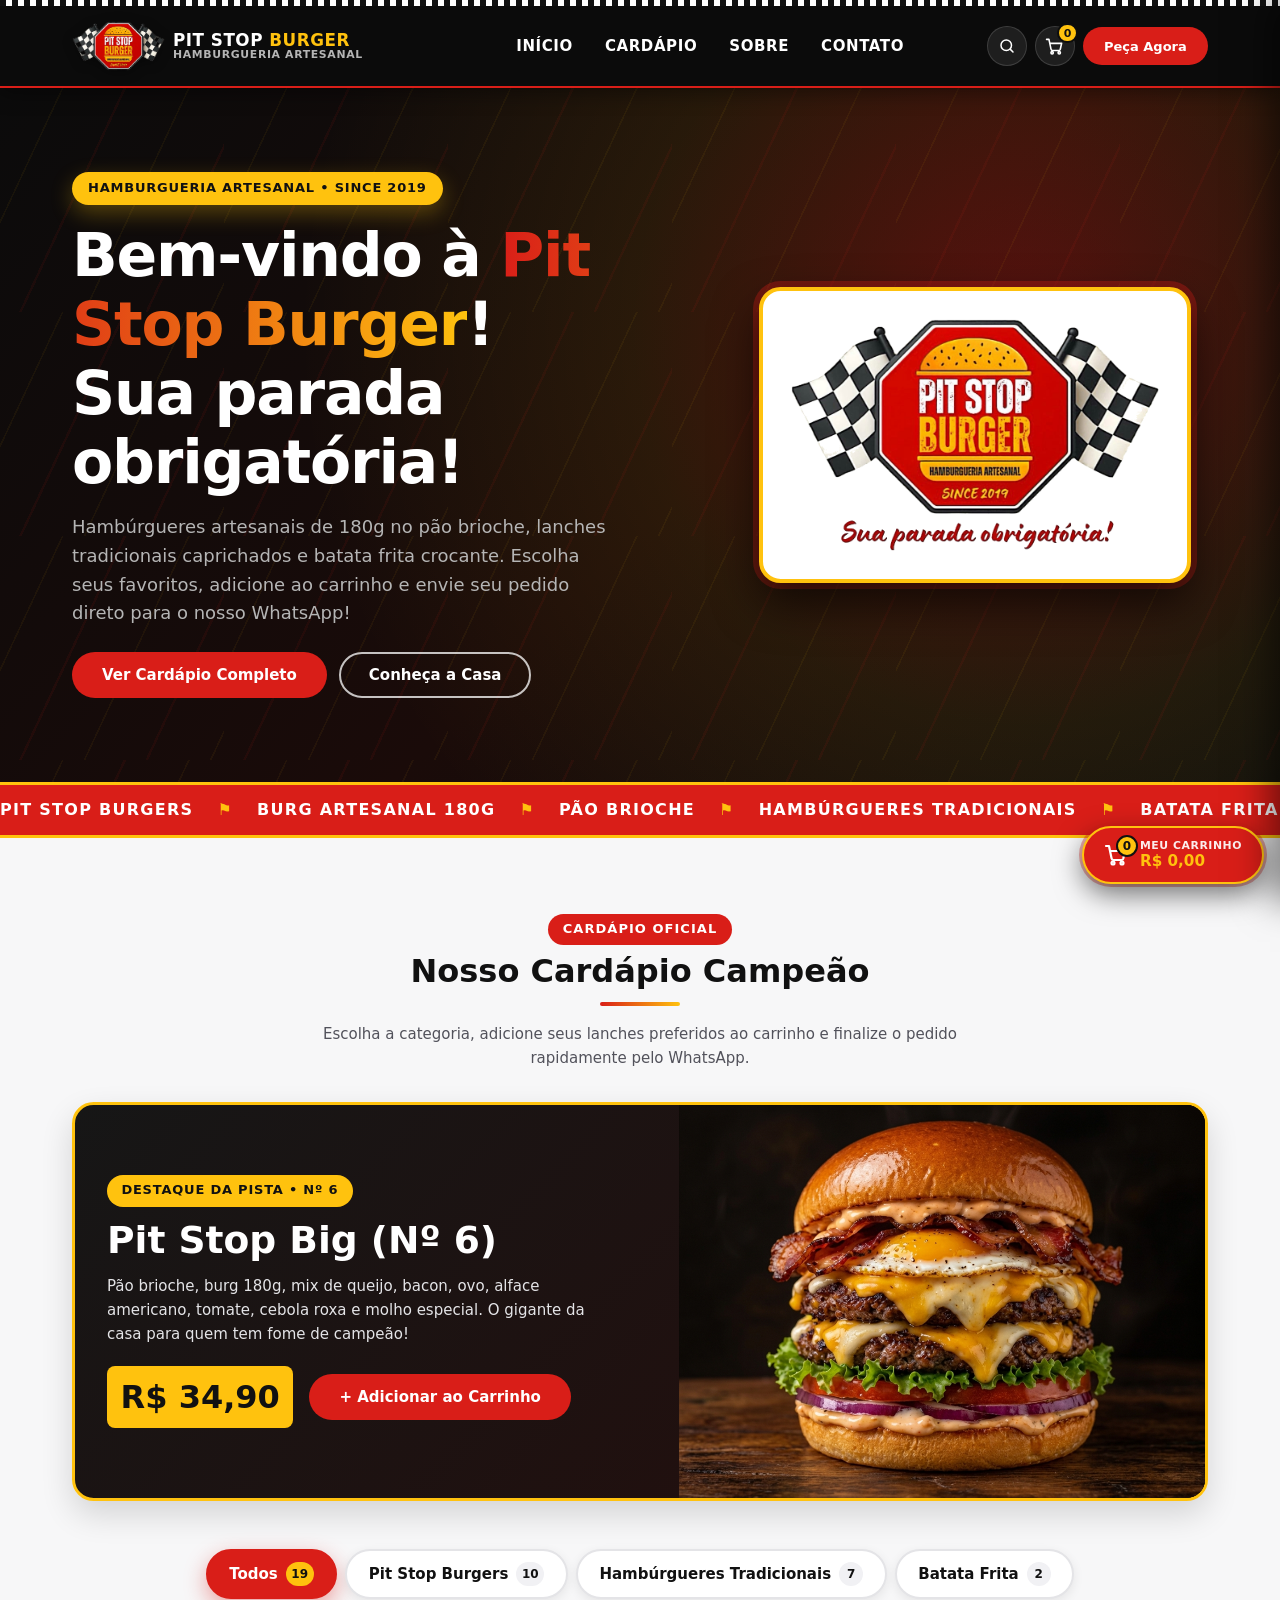
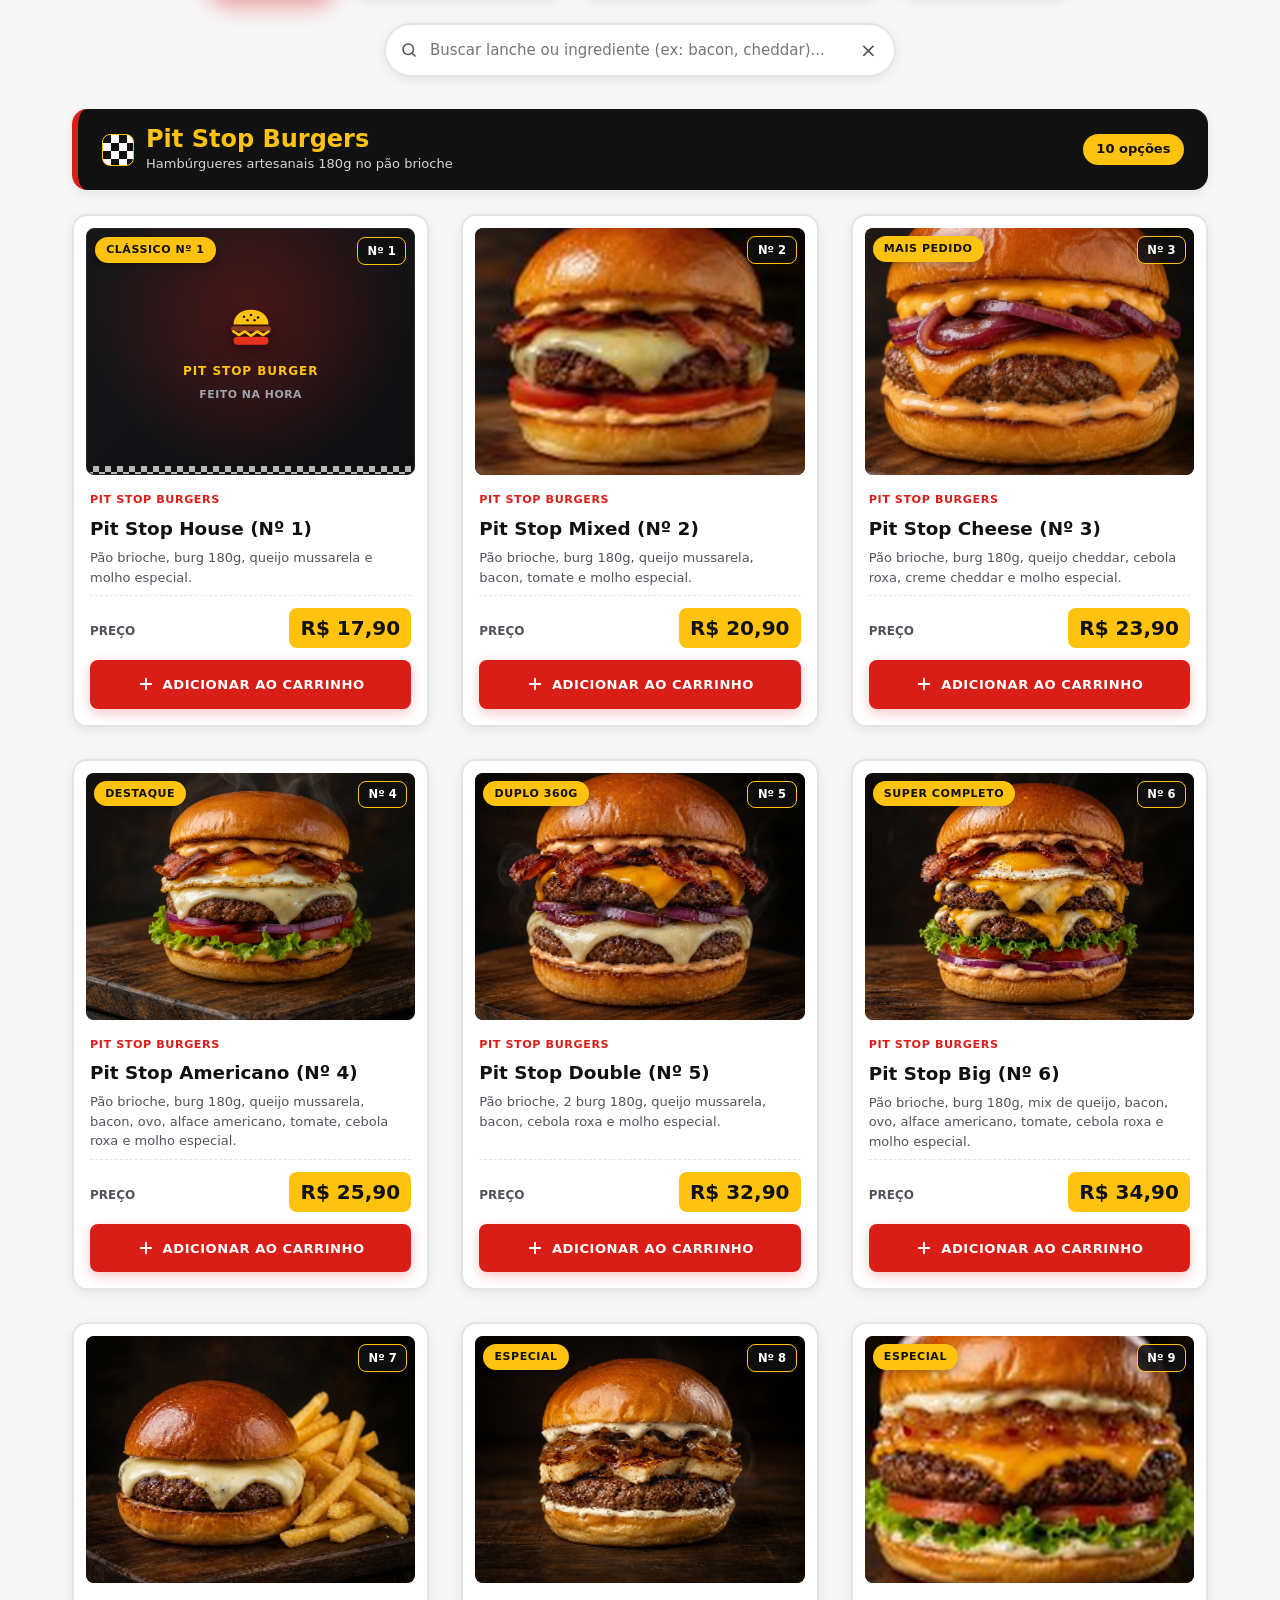
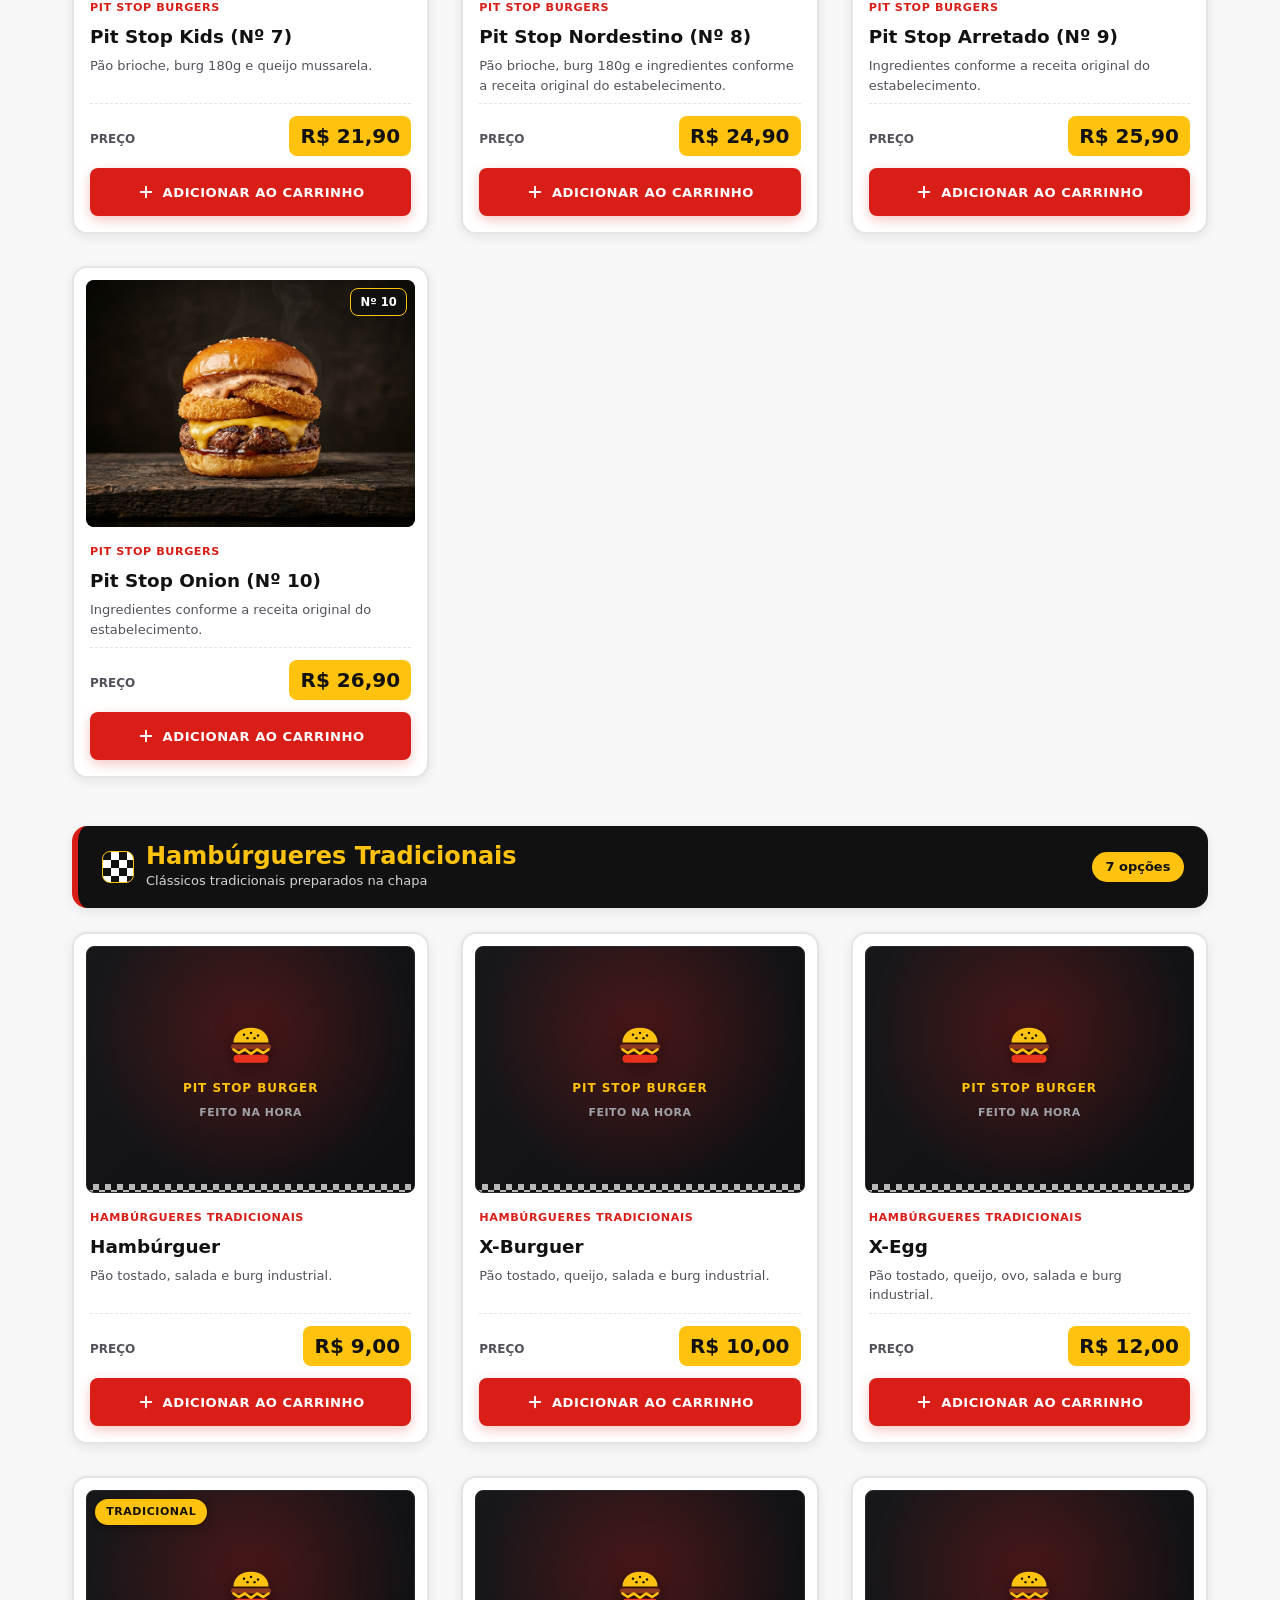
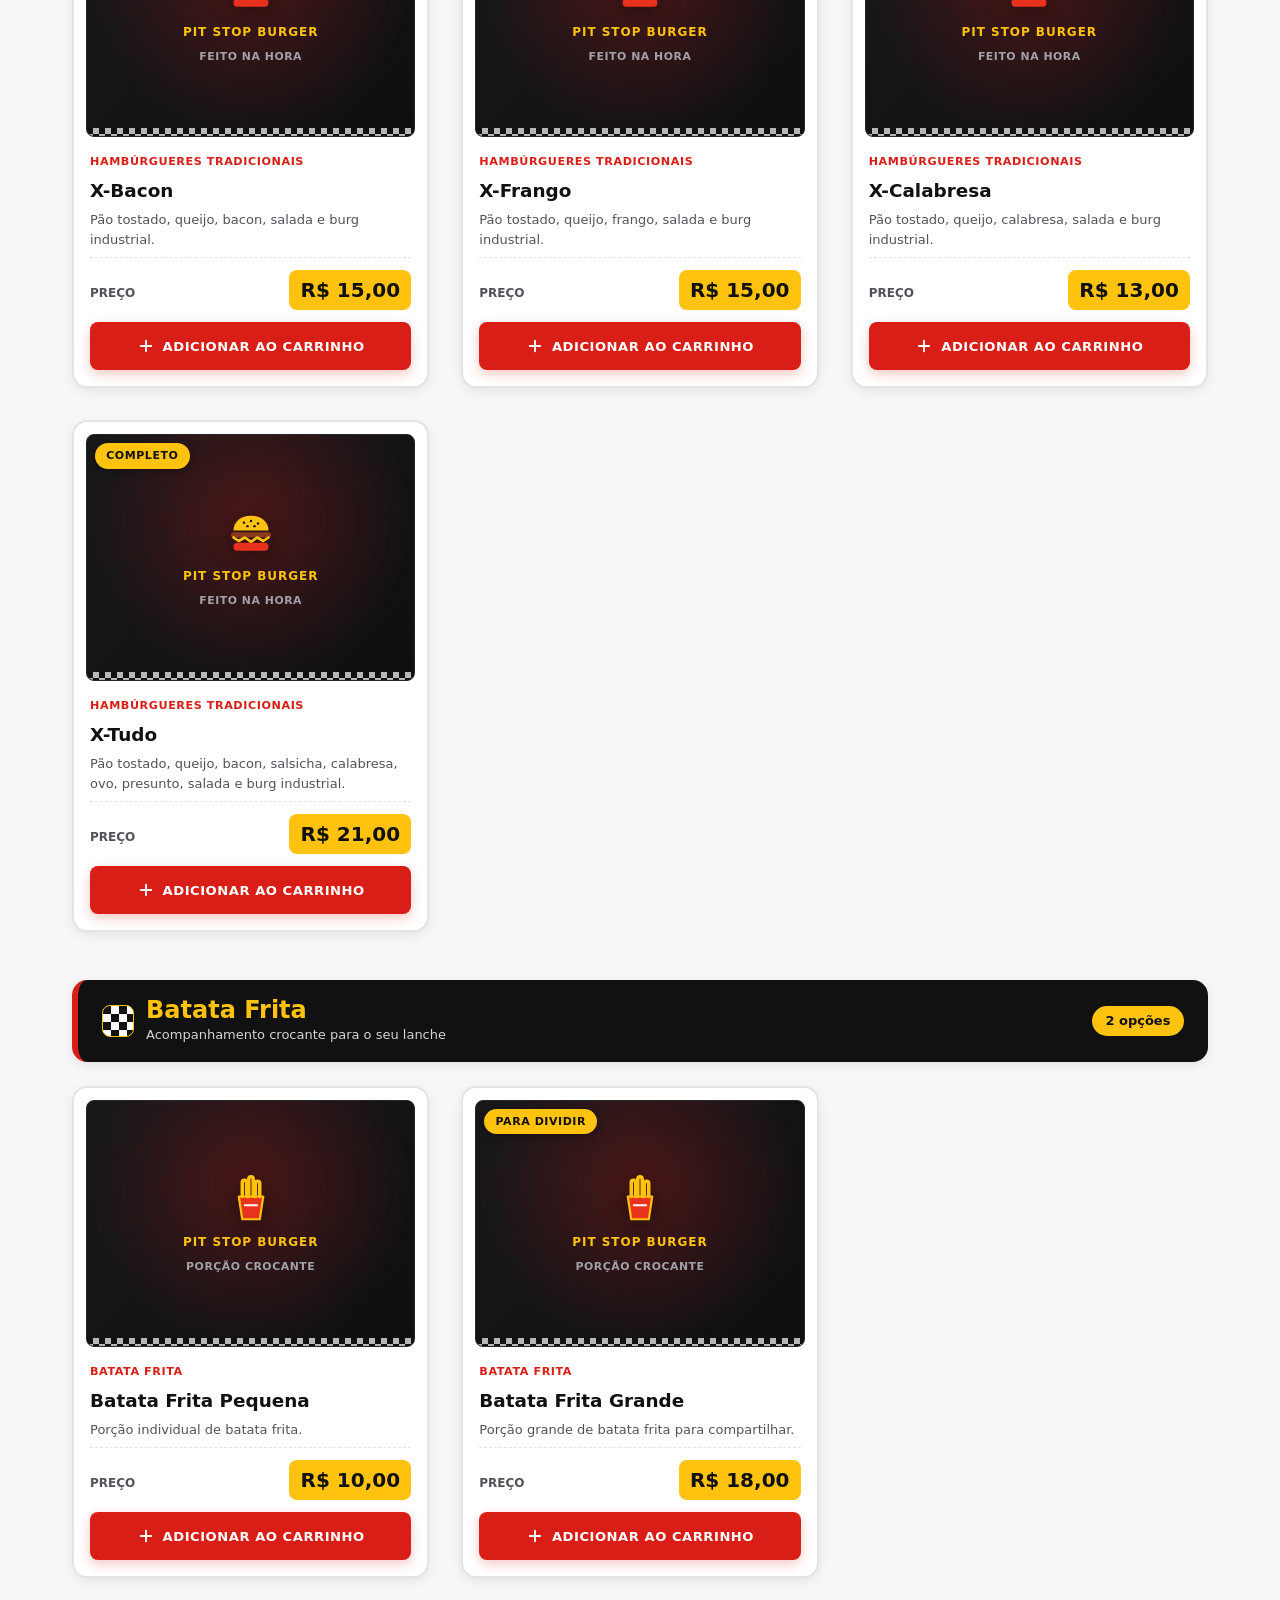
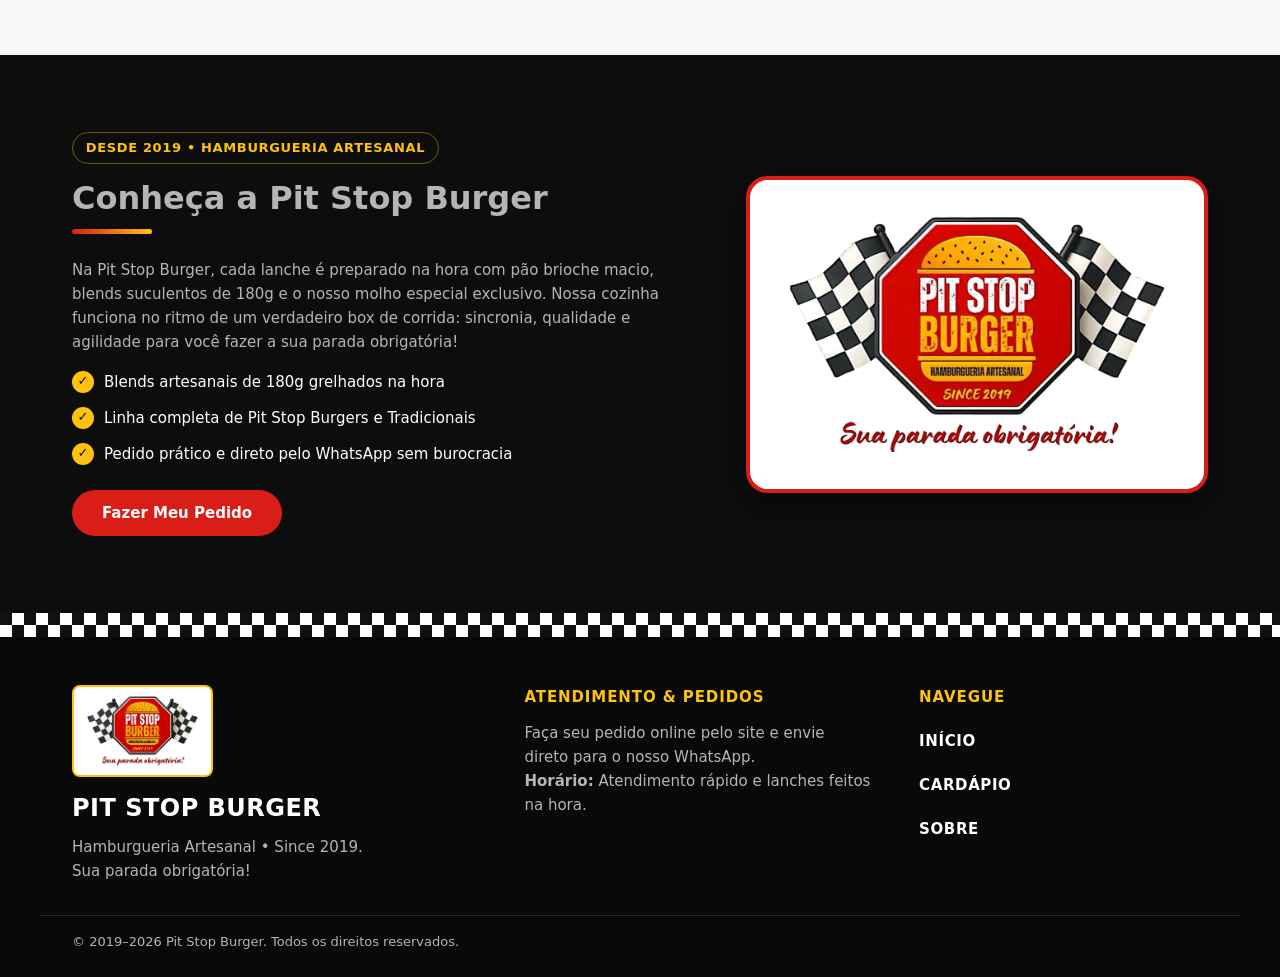
<file: index.html>
<!DOCTYPE html>
<html lang="pt-BR">
<head>
  <meta charset="UTF-8">
  <meta name="viewport" content="width=device-width, initial-scale=1.0">
  <meta name="description" content="Pit Stop Burger — Hamburgueria Artesanal desde 2019. Sua parada obrigatória! Confira nosso cardápio completo e faça seu pedido pelo WhatsApp.">
  <title>Pit Stop Burger | Cardápio Online &amp; Pedidos via WhatsApp</title>
  <link rel="icon" type="image/png" href="assets/logo-emblem.png">

  <!-- Ordem importa: variáveis → reset → estilos → responsivo -->
  <link rel="stylesheet" href="css/variables.css">
  <link rel="stylesheet" href="css/reset.css">
  <link rel="stylesheet" href="css/style.css">
  <link rel="stylesheet" href="css/responsive.css">
</head>
<body>

  <a class="skip-link" href="#conteudo">Pular para o conteúdo</a>

  <!-- ====================== HEADER ====================== -->
  <header class="header" id="topo">
    <div class="header__checker" aria-hidden="true"></div>
    <div class="container header__inner">

      <!-- Menu mobile (checkbox hack + suporte JS) -->
      <input type="checkbox" id="menu-toggle" class="header__toggle-input" aria-label="Abrir menu">
      <label for="menu-toggle" class="header__toggle" aria-hidden="true">
        <span></span><span></span><span></span>
      </label>

      <!-- Logo Oficial no Cabeçalho (Desktop + Mobile) -->
      <a href="#inicio" class="header__brand" aria-label="Pit Stop Burger — Ir para o início">
        <img
          src="assets/logo-emblem.png"
          alt="Logo Oficial Pit Stop Burger - Hamburgueria Artesanal Since 2019"
          class="header__logo"
          width="110"
          height="70"
        >
        <div class="header__brand-text">
          <span class="header__brand-title">PIT STOP <span>BURGER</span></span>
          <span class="header__brand-sub">Hamburgueria Artesanal</span>
        </div>
      </a>

      <nav class="nav" aria-label="Navegação principal">
        <ul class="nav__list">
          <li><a class="nav__link" href="#inicio">Início</a></li>
          <li><a class="nav__link" href="#cardapio">Cardápio</a></li>
          <li><a class="nav__link" href="#sobre">Sobre</a></li>
          <li><a class="nav__link" href="#contato">Contato</a></li>
        </ul>
      </nav>

      <div class="header__actions">
        <button class="icon-btn" id="header-search-btn" type="button" aria-label="Buscar no cardápio" title="Buscar lanche">
          <svg width="18" height="18" viewBox="0 0 24 24" fill="none" stroke="currentColor" stroke-width="2" stroke-linecap="round" aria-hidden="true">
            <circle cx="11" cy="11" r="7"/>
            <path d="m20 20-3.5-3.5"/>
          </svg>
        </button>

        <button class="icon-btn icon-btn--cart" id="header-cart-btn" type="button" aria-label="Abrir carrinho de compras" title="Abrir carrinho">
          <svg width="19" height="19" viewBox="0 0 24 24" fill="none" stroke="currentColor" stroke-width="2" stroke-linecap="round" stroke-linejoin="round" aria-hidden="true">
            <circle cx="9" cy="20" r="1.5"/>
            <circle cx="18" cy="20" r="1.5"/>
            <path d="M2 3h3l2.6 12.4a2 2 0 0 0 2 1.6h7.7a2 2 0 0 0 2-1.5L21 8H6"/>
          </svg>
          <span class="header__cart-badge" id="header-cart-count" hidden>0</span>
        </button>

        <a href="#cardapio" class="btn btn--primary btn--sm header__cta">Peça Agora</a>
      </div>
    </div>
  </header>

  <main id="conteudo">

    <!-- ====================== HERO ====================== -->
    <section class="hero" id="inicio" aria-labelledby="hero-title">
      <div class="container hero__grid">
        <div class="hero__inner">
          <p class="hero__tag">Hamburgueria Artesanal &bull; Since 2019</p>
          <h1 class="hero__title" id="hero-title">
            Bem-vindo à <span class="text-gradient">Pit Stop Burger</span>!<br>
            Sua parada obrigatória!
          </h1>
          <p class="hero__text">
            Hambúrgueres artesanais de 180g no pão brioche, lanches tradicionais caprichados e batata frita crocante. Escolha seus favoritos, adicione ao carrinho e envie seu pedido direto para o nosso WhatsApp!
          </p>
          <div class="hero__actions">
            <a href="#cardapio" class="btn btn--primary btn--pulse">Ver Cardápio Completo</a>
            <a href="#sobre" class="btn btn--outline">Conheça a Casa</a>
          </div>
        </div>

        <div class="hero__logo-showcase">
          <div class="hero__logo-card">
            <img
              src="assets/logo.png"
              alt="Pit Stop Burger — Hamburgueria Artesanal Since 2019 — Sua parada obrigatória!"
              class="hero__logo-img"
              width="460"
              height="295"
            >
          </div>
        </div>
      </div>
    </section>

    <!-- ====================== FAIXA ANIMADA (MARQUEE) ====================== -->
    <div class="marquee" aria-hidden="true">
      <div class="marquee__track">
        <ul class="marquee__list">
          <li>Pit Stop Burgers</li>
          <li>Burg Artesanal 180g</li>
          <li>Pão Brioche</li>
          <li>Hambúrgueres Tradicionais</li>
          <li>Batata Frita Crocante</li>
          <li>Sua Parada Obrigatória</li>
        </ul>
        <ul class="marquee__list">
          <li>Pit Stop Burgers</li>
          <li>Burg Artesanal 180g</li>
          <li>Pão Brioche</li>
          <li>Hambúrgueres Tradicionais</li>
          <li>Batata Frita Crocante</li>
          <li>Sua Parada Obrigatória</li>
        </ul>
      </div>
    </div>

    <!-- ====================== CARDÁPIO (foco principal) ====================== -->
    <section class="section menu" id="cardapio" aria-labelledby="menu-title">
      <div class="container">
        <div class="menu__top-header">
          <span class="menu__eyebrow">Cardápio Oficial</span>
          <h2 class="section__title reveal" id="menu-title">Nosso Cardápio Campeão</h2>
          <p class="section__subtitle reveal">
            Escolha a categoria, adicione seus lanches preferidos ao carrinho e finalize o pedido rapidamente pelo WhatsApp.
          </p>
        </div>

        <!-- Destaque da casa -->
        <article class="featured reveal">
          <div class="featured__content">
            <span class="featured__tag">Destaque da Pista &bull; Nº 6</span>
            <h3 class="featured__title">Pit Stop Big (Nº 6)</h3>
            <p class="featured__text">
              Pão brioche, burg 180g, mix de queijo, bacon, ovo, alface americano, tomate, cebola roxa e molho especial. O gigante da casa para quem tem fome de campeão!
            </p>
            <div class="featured__footer">
              <span class="featured__price">R$ 34,90</span>
              <button
                type="button"
                class="btn btn--primary"
                data-action="add-to-cart"
                data-id="6"
              >
                + Adicionar ao Carrinho
              </button>
            </div>
          </div>
          <div class="featured__media">
            <img
              src="assets/pit-stop-big.png"
              alt="Pit Stop Big (Nº 6) com burg 180g, mix de queijos, bacon, ovo e salada no pão brioche"
              width="520"
              height="380"
              loading="lazy"
            >
          </div>
        </article>

        <!-- Barra de controles: Abas de Categorias + Busca -->
        <div class="menu__controls">
          <div class="menu__tabs" role="tablist" aria-label="Categorias do cardápio">
            <button
              type="button"
              class="menu__tab-btn menu__tab-btn--active"
              role="tab"
              aria-selected="true"
              data-category="todos"
            >
              Todos <span class="menu__tab-badge">19</span>
            </button>
            <button
              type="button"
              class="menu__tab-btn"
              role="tab"
              aria-selected="false"
              data-category="pit-stop-burgers"
            >
              Pit Stop Burgers <span class="menu__tab-badge">10</span>
            </button>
            <button
              type="button"
              class="menu__tab-btn"
              role="tab"
              aria-selected="false"
              data-category="hamburgueres-tradicionais"
            >
              Hambúrgueres Tradicionais <span class="menu__tab-badge">7</span>
            </button>
            <button
              type="button"
              class="menu__tab-btn"
              role="tab"
              aria-selected="false"
              data-category="batata-frita"
            >
              Batata Frita <span class="menu__tab-badge">2</span>
            </button>
          </div>

          <div class="menu__search-wrap" id="menu-search-wrap">
            <label for="menu-search-input" class="sr-only">Buscar produto no cardápio</label>
            <svg class="menu__search-icon" width="18" height="18" viewBox="0 0 24 24" fill="none" stroke="currentColor" stroke-width="2" stroke-linecap="round" aria-hidden="true">
              <circle cx="11" cy="11" r="7"/>
              <path d="m20 20-3.5-3.5"/>
            </svg>
            <input
              type="search"
              id="menu-search-input"
              class="menu__search-input"
              placeholder="Buscar lanche ou ingrediente (ex: bacon, cheddar)..."
              autocomplete="off"
            >
            <button
              type="button"
              id="menu-search-clear"
              class="menu__search-clear"
              aria-label="Limpar busca"
              hidden
            >&times;</button>
          </div>
        </div>

        <!-- Container dinâmico renderizado por js/carrinho.js a partir de js/produtos.js -->
        <div class="menu__grid" id="menu-grid" aria-live="polite"></div>
      </div>
    </section>

    <!-- ====================== SOBRE (apresentação) ====================== -->
    <section class="section about" id="sobre" aria-labelledby="about-title">
      <div class="container about__grid">

        <article class="about__content reveal reveal--left">
          <span class="about__tag">Desde 2019 &bull; Hamburgueria Artesanal</span>
          <h2 class="section__title section__title--left" id="about-title">Conheça a Pit Stop Burger</h2>
          <p>
            Na <strong>Pit Stop Burger</strong>, cada lanche é preparado na hora com pão brioche macio, blends suculentos de 180g e o nosso molho especial exclusivo. Nossa cozinha funciona no ritmo de um verdadeiro box de corrida: sincronia, qualidade e agilidade para você fazer a sua parada obrigatória!
          </p>
          <ul class="about__list">
            <li>Blends artesanais de 180g grelhados na hora</li>
            <li>Linha completa de Pit Stop Burgers e Tradicionais</li>
            <li>Pedido prático e direto pelo WhatsApp sem burocracia</li>
          </ul>
          <a href="#cardapio" class="btn btn--primary">Fazer Meu Pedido</a>
        </article>

        <figure class="about__media reveal reveal--right">
          <img
            src="assets/logo.png"
            alt="Logo Oficial Pit Stop Burger — Sua parada obrigatória!"
            width="600"
            height="400"
            loading="lazy"
            class="about__logo-showcase"
          >
        </figure>

      </div>
    </section>

  </main>

  <!-- ====================== FAIXA QUADRICULADA ====================== -->
  <div class="checker" aria-hidden="true"></div>

  <!-- ====================== FOOTER / CONTATO ====================== -->
  <footer class="footer" id="contato">
    <div class="container footer__inner">

      <div class="footer__col footer__col--brand">
        <a href="#inicio" class="footer__logo-link" aria-label="Pit Stop Burger — Voltar ao topo">
          <img
            src="assets/logo.png"
            alt="Logo Pit Stop Burger"
            class="footer__logo"
            width="180"
            height="115"
            loading="lazy"
          >
        </a>
        <p class="footer__brand">Pit Stop Burger</p>
        <p class="footer__text">Hamburgueria Artesanal &bull; Since 2019.<br>Sua parada obrigatória!</p>
      </div>

      <div class="footer__col">
        <h2 class="footer__title">Atendimento &amp; Pedidos</h2>
        <address class="footer__address">
          <p>Faça seu pedido online pelo site e envie direto para o nosso WhatsApp.</p>
          <p>Atendimento rápido e lanches feitos na hora.</p>
        </address>
      </div>

      <div class="footer__col">
        <h2 class="footer__title">Navegue</h2>
        <ul class="footer__links">
          <li><a class="nav__link" href="#inicio">Início</a></li>
          <li><a class="nav__link" href="#cardapio">Cardápio</a></li>
          <li><a class="nav__link" href="#sobre">Sobre</a></li>
        </ul>
      </div>

    </div>
    <p class="footer__copy container">&copy; 2019–2026 Pit Stop Burger. Todos os direitos reservados.</p>
  </footer>

  <!-- ====================== BOTÃO FLUTUANTE DO CARRINHO ====================== -->
  <button
    type="button"
    id="floating-cart-btn"
    class="floating-cart"
    aria-label="Abrir carrinho de compras"
  >
    <span class="floating-cart__icon-wrap">
      <svg width="24" height="24" viewBox="0 0 24 24" fill="none" stroke="currentColor" stroke-width="2.2" stroke-linecap="round" stroke-linejoin="round" aria-hidden="true">
        <circle cx="9" cy="20" r="1.5"/>
        <circle cx="18" cy="20" r="1.5"/>
        <path d="M2 3h3l2.6 12.4a2 2 0 0 0 2 1.6h7.7a2 2 0 0 0 2-1.5L21 8H6"/>
      </svg>
      <span class="floating-cart__badge" id="floating-cart-count">0</span>
    </span>
    <span class="floating-cart__info">
      <span class="floating-cart__label">Meu Carrinho</span>
      <strong class="floating-cart__total" id="floating-cart-total">R$ 0,00</strong>
    </span>
  </button>

  <!-- ====================== PAINEL LATERAL / MODAL DO CARRINHO ====================== -->
  <div class="cart-overlay" id="cart-overlay" aria-hidden="true"></div>

  <aside
    class="cart-drawer"
    id="cart-drawer"
    role="dialog"
    aria-modal="true"
    aria-labelledby="cart-drawer-title"
    aria-hidden="true"
  >
    <div class="cart-drawer__checker" aria-hidden="true"></div>

    <header class="cart-drawer__header">
      <div class="cart-drawer__brand">
        <img
          src="assets/logo-emblem.png"
          alt=""
          class="cart-drawer__logo"
          width="48"
          height="32"
        >
        <div>
          <h2 class="cart-drawer__title" id="cart-drawer-title">CARRINHO DE COMPRAS</h2>
          <p class="cart-drawer__subtitle">Pit Stop Burger</p>
        </div>
      </div>

      <button
        type="button"
        class="cart-drawer__close"
        id="cart-close-btn"
        aria-label="Fechar carrinho"
      >
        &times;
      </button>
    </header>

    <div class="cart-drawer__body">
      <!-- Estado Vazio -->
      <div class="cart-empty" id="cart-empty-state">
        <div class="cart-empty__icon" aria-hidden="true">🍔</div>
        <h3 class="cart-empty__title">Seu carrinho está vazio</h3>
        <p class="cart-empty__text">
          Você ainda não adicionou nenhum lanche. Escolha suas opções favoritas no cardápio para montar seu pedido!
        </p>
        <button type="button" class="btn btn--primary" id="btn-empty-ver-cardapio">
          Explorar Cardápio
        </button>
      </div>

      <!-- Lista de Produtos no Carrinho -->
      <ul class="cart-items" id="cart-items-list" aria-live="polite"></ul>

      <!-- Dados adicionais para envio no WhatsApp -->
      <div class="cart-checkout-details" id="cart-checkout-details" hidden>
        <div class="cart-form">
          <h3 class="cart-form__heading">Dados para o Pedido</h3>

          <div class="cart-form__field">
            <label for="cliente-nome" class="cart-form__label">Seu Nome <span>*</span></label>
            <input
              type="text"
              id="cliente-nome"
              class="cart-form__input"
              placeholder="Ex.: João Silva"
              maxlength="80"
              required
            >
          </div>

          <div class="cart-form__field">
            <label for="pedido-observacoes" class="cart-form__label">Observações do Pedido <small>(opcional)</small></label>
            <textarea
              id="pedido-observacoes"
              class="cart-form__textarea"
              rows="2"
              placeholder="Ex.: Sem cebola no Pit Stop House, maionese à parte, troco para R$ 50..."
              maxlength="300"
            ></textarea>
          </div>

          <p class="cart-form__error" id="cart-form-error" role="alert" hidden></p>
        </div>
      </div>
    </div>

    <footer class="cart-drawer__footer">
      <div class="cart-summary">
        <div class="cart-summary__row">
          <span class="cart-summary__label">Total do Pedido:</span>
          <strong class="cart-summary__total" id="cart-total-value">R$ 0,00</strong>
        </div>
        <button
          type="button"
          class="cart-summary__clear"
          id="btn-limpar-carrinho"
          hidden
        >
          Limpar todo o carrinho
        </button>
      </div>

      <div class="cart-drawer__actions">
        <button
          type="button"
          class="btn btn--outline cart-drawer__btn-continue"
          id="btn-continuar-comprando"
        >
          CONTINUAR COMPRANDO
        </button>

        <button
          type="button"
          class="btn btn--whatsapp cart-drawer__btn-checkout"
          id="btn-finalizar-pedido"
          disabled
        >
          <svg width="20" height="20" viewBox="0 0 24 24" fill="currentColor" aria-hidden="true">
            <path d="M12.031 2c-5.516 0-9.969 4.453-9.969 9.969 0 1.766.469 3.484 1.359 5.016L2 22l5.156-1.359c1.484.813 3.172 1.25 4.875 1.25 5.516 0 9.969-4.453 9.969-9.969S17.547 2 12.031 2zm5.813 14.125c-.25.703-1.453 1.344-2 1.422-.516.078-1.172.109-1.906-.125-.453-.141-1.031-.328-1.766-.641-3.109-1.344-5.141-4.469-5.297-4.672-.156-.203-1.266-1.688-1.266-3.219s.797-2.281 1.078-2.594c.281-.313.625-.391.828-.391.203 0 .406.016.594.016.188 0 .438-.078.688.516.25.609.859 2.094.938 2.25.078.156.125.344.031.547-.094.203-.141.328-.297.5-.156.172-.313.391-.453.516-.141.141-.297.297-.125.594.172.297.766 1.266 1.641 2.047 1.125 1 2.078 1.313 2.375 1.469.297.156.469.125.641-.078.172-.203.75-.875.953-1.172.203-.297.406-.25.688-.141.281.109 1.766.828 2.063.984.297.156.5.234.578.359.078.125.078.734-.172 1.438z"/>
          </svg>
          <span>FINALIZAR PEDIDO</span>
        </button>
      </div>
    </footer>
  </aside>

  <!-- ====================== NOTIFICAÇÃO (TOAST) ====================== -->
  <div class="toast" id="toast-notification" role="status" aria-live="polite">
    <span class="toast__icon" aria-hidden="true">✓</span>
    <span class="toast__text" id="toast-message">Produto adicionado ao carrinho!</span>
  </div>

  <!-- Scripts do sistema (Sem banco de dados, 100% client-side com localStorage) -->
  <script src="js/produtos.js"></script>
  <script src="js/carrinho.js"></script>
  <script src="js/whatsapp.js"></script>
</body>
</html>
</file>
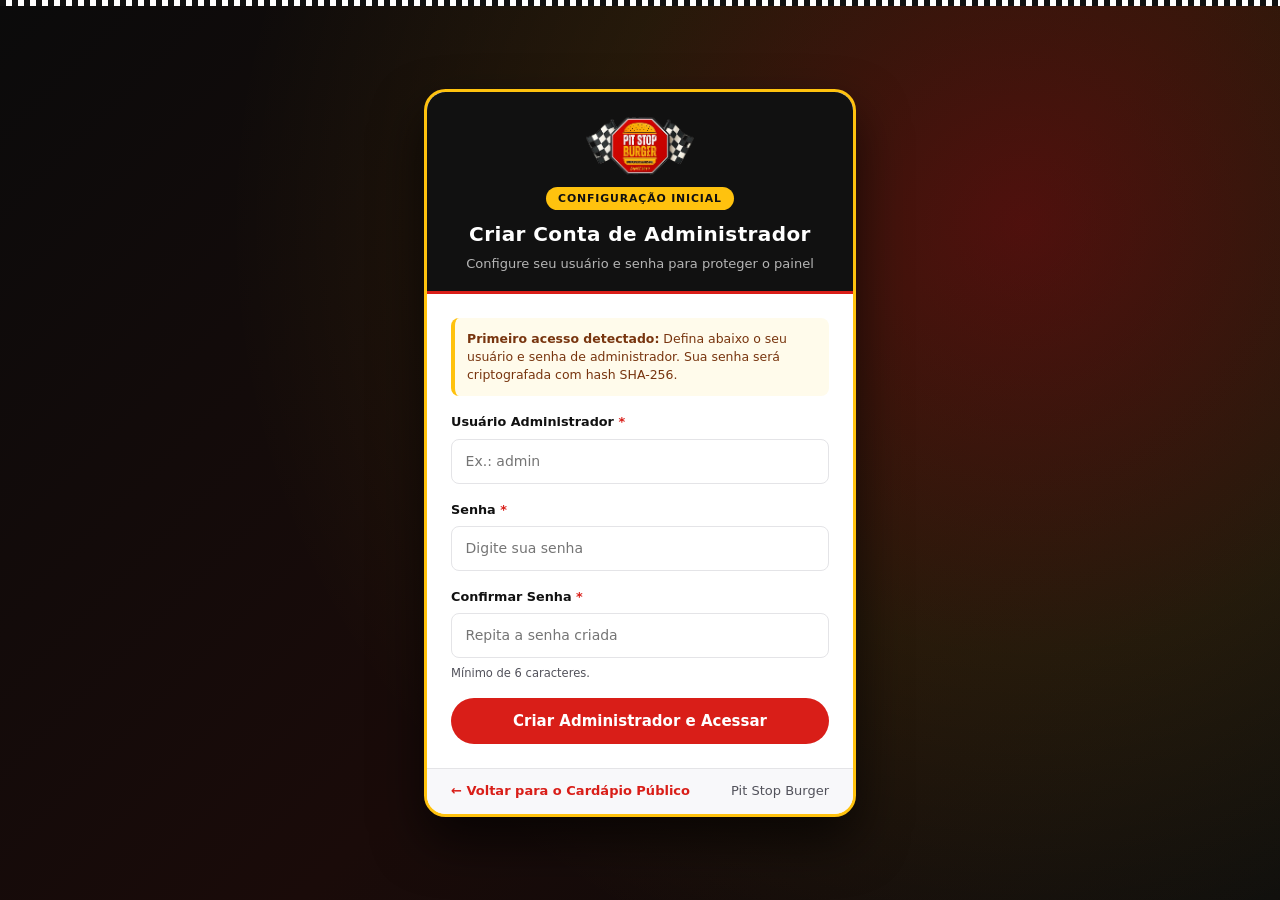
<file: admin/index.html>
<!DOCTYPE html>
<html lang="pt-BR">
<head>
  <meta charset="UTF-8">
  <meta name="viewport" content="width=device-width, initial-scale=1.0">
  <meta name="robots" content="noindex, nofollow">
  <title>Painel Administrativo | Pit Stop Burger</title>
  <link rel="icon" type="image/png" href="../assets/logo-emblem.png" id="admin-favicon">

  <link rel="stylesheet" href="../css/variables.css">
  <link rel="stylesheet" href="../css/reset.css">
  <link rel="stylesheet" href="../css/style.css">
  <link rel="stylesheet" href="../css/admin.css">
</head>
<body class="admin-body">

  <!-- ====================== TELA DE AUTENTICAÇÃO (LOGIN / 1º ACESSO) ====================== -->
  <section class="admin-auth" id="admin-auth-screen" aria-labelledby="auth-title">
    <div class="admin-checker" aria-hidden="true"></div>
    <div class="admin-auth__container">
      <div class="admin-auth__card">
        <header class="admin-auth__header">
          <img
            src="../assets/logo-emblem.png"
            alt="Logo Pit Stop Burger"
            class="admin-auth__logo"
            id="auth-logo-img"
            width="95"
            height="62"
          >
          <span class="admin-auth__badge" id="auth-mode-badge">Acesso Restrito</span>
          <h1 class="admin-auth__title" id="auth-title">Painel Administrativo</h1>
          <p class="admin-auth__subtitle" id="auth-subtitle">Entre com suas credenciais para gerenciar o site</p>
        </header>

        <form class="admin-auth__body" id="admin-auth-form" novalidate>
          <div class="admin-auth__notice" id="auth-first-access-notice" hidden>
            <strong>Primeiro acesso detectado:</strong> Defina abaixo o seu usuário e senha de administrador. Sua senha será criptografada com hash SHA-256.
          </div>

          <div class="admin-form-field">
            <label for="auth-username" class="admin-label">Usuário Administrador <span>*</span></label>
            <input
              type="text"
              id="auth-username"
              class="admin-input"
              placeholder="Ex.: admin"
              autocomplete="username"
              required
            >
          </div>

          <div class="admin-form-field">
            <label for="auth-password" class="admin-label">Senha <span>*</span></label>
            <input
              type="password"
              id="auth-password"
              class="admin-input"
              placeholder="Digite sua senha"
              autocomplete="current-password"
              required
            >
          </div>

          <div class="admin-form-field" id="auth-confirm-group" hidden>
            <label for="auth-password-confirm" class="admin-label">Confirmar Senha <span>*</span></label>
            <input
              type="password"
              id="auth-password-confirm"
              class="admin-input"
              placeholder="Repita a senha criada"
              autocomplete="new-password"
            >
            <span class="admin-help">Mínimo de 6 caracteres.</span>
          </div>

          <p class="cart-form__error" id="auth-error-msg" role="alert" hidden></p>

          <button type="submit" class="btn btn--primary" id="auth-submit-btn" style="width:100%;">
            Entrar no Painel
          </button>
        </form>

        <footer class="admin-auth__footer">
          <a href="../index.html" class="admin-auth__back-link">
            &larr; Voltar para o Cardápio Público
          </a>
          <span style="color:var(--text-dark-muted);">Pit Stop Burger</span>
        </footer>
      </div>
    </div>
  </section>

  <!-- ====================== APLICAÇÃO DO PAINEL ADMINISTRATIVO ====================== -->
  <div class="admin-app" id="admin-app-container" hidden>

    <div class="admin-sidebar-overlay" id="admin-sidebar-overlay" aria-hidden="true"></div>

    <!-- MENU LATERAL (SIDEBAR) -->
    <aside class="admin-sidebar" id="admin-sidebar" aria-label="Menu administrativo">
      <div class="admin-checker" aria-hidden="true"></div>

      <div class="admin-sidebar__brand">
        <img
          src="../assets/logo-emblem.png"
          alt="Pit Stop Burger"
          class="admin-sidebar__logo"
          id="sidebar-logo-img"
        >
        <div class="admin-sidebar__brand-info">
          <span class="admin-sidebar__title" id="sidebar-brand-name">PIT STOP <span>ADMIN</span></span>
          <span class="admin-sidebar__subtitle">Gestão da Hamburgueria</span>
        </div>
      </div>

      <nav class="admin-sidebar__nav">
        <button type="button" class="admin-nav-btn admin-nav-btn--active" data-section="dashboard">
          <svg viewBox="0 0 24 24" fill="none" stroke="currentColor" stroke-width="2" stroke-linecap="round" stroke-linejoin="round" aria-hidden="true">
            <rect x="3" y="3" width="7" height="9" rx="1"/>
            <rect x="14" y="3" width="7" height="5" rx="1"/>
            <rect x="14" y="12" width="7" height="9" rx="1"/>
            <rect x="3" y="16" width="7" height="5" rx="1"/>
          </svg>
          <span>Dashboard</span>
        </button>

        <button type="button" class="admin-nav-btn" data-section="produtos">
          <svg viewBox="0 0 24 24" fill="none" stroke="currentColor" stroke-width="2" stroke-linecap="round" stroke-linejoin="round" aria-hidden="true">
            <path d="M12 2a9 9 0 0 0-9 9h18a9 9 0 0 0-9-9Z"/>
            <path d="M3 15h18"/>
            <path d="M5 19h14a2 2 0 0 0 2-2H3a2 2 0 0 0 2 2Z"/>
          </svg>
          <span>Produtos</span>
          <span class="admin-nav-btn__badge" id="nav-badge-produtos">0</span>
        </button>

        <button type="button" class="admin-nav-btn" data-section="categorias">
          <svg viewBox="0 0 24 24" fill="none" stroke="currentColor" stroke-width="2" stroke-linecap="round" stroke-linejoin="round" aria-hidden="true">
            <path d="M4 6h16M4 12h16M4 18h10"/>
          </svg>
          <span>Categorias</span>
          <span class="admin-nav-btn__badge" id="nav-badge-categorias">0</span>
        </button>

        <button type="button" class="admin-nav-btn" data-section="banners">
          <svg viewBox="0 0 24 24" fill="none" stroke="currentColor" stroke-width="2" stroke-linecap="round" stroke-linejoin="round" aria-hidden="true">
            <rect x="3" y="3" width="18" height="18" rx="2"/>
            <circle cx="8.5" cy="8.5" r="1.5"/>
            <path d="m21 15-5-5L5 21"/>
          </svg>
          <span>Banners e imagens</span>
        </button>

        <button type="button" class="admin-nav-btn" data-section="informacoes">
          <svg viewBox="0 0 24 24" fill="none" stroke="currentColor" stroke-width="2" stroke-linecap="round" stroke-linejoin="round" aria-hidden="true">
            <path d="M3 9l9-7 9 7v11a2 2 0 0 1-2 2H5a2 2 0 0 1-2-2z"/>
            <polyline points="9 22 9 12 15 12 15 22"/>
          </svg>
          <span>Informações da hamburgueria</span>
        </button>

        <button type="button" class="admin-nav-btn" data-section="configuracoes">
          <svg viewBox="0 0 24 24" fill="none" stroke="currentColor" stroke-width="2" stroke-linecap="round" stroke-linejoin="round" aria-hidden="true">
            <circle cx="12" cy="12" r="3"/>
            <path d="M19.4 15a1.65 1.65 0 0 0 .33 1.82l.06.06a2 2 0 0 1-2.83 2.83l-.06-.06a1.65 1.65 0 0 0-1.82-.33 1.65 1.65 0 0 0-1 1.51V21a2 2 0 0 1-4 0v-.09A1.65 1.65 0 0 0 9 19.4a1.65 1.65 0 0 0-1.82.33l-.06.06a2 2 0 0 1-2.83-2.83l.06-.06a1.65 1.65 0 0 0 .33-1.82 1.65 1.65 0 0 0-1.51-1H3a2 2 0 0 1 0-4h.09A1.65 1.65 0 0 0 4.6 9a1.65 1.65 0 0 0-.33-1.82l-.06-.06a2 2 0 0 1 2.83-2.83l.06.06a1.65 1.65 0 0 0 1.82.33H9a1.65 1.65 0 0 0 1-1.51V3a2 2 0 0 1 4 0v.09a1.65 1.65 0 0 0 1 1.51 1.65 1.65 0 0 0 1.82-.33l.06-.06a2 2 0 0 1 2.83 2.83l-.06.06a1.65 1.65 0 0 0-.33 1.82V9a1.65 1.65 0 0 0 1.51 1H21a2 2 0 0 1 0 4h-.09a1.65 1.65 0 0 0-1.51 1z"/>
          </svg>
          <span>Configurações</span>
        </button>
      </nav>

      <div class="admin-sidebar__footer">
        <a href="../index.html" target="_blank" class="admin-nav-btn" title="Abrir site público em nova aba">
          <svg viewBox="0 0 24 24" fill="none" stroke="currentColor" stroke-width="2" stroke-linecap="round" stroke-linejoin="round" aria-hidden="true">
            <path d="M18 13v6a2 2 0 0 1-2 2H5a2 2 0 0 1-2-2V8a2 2 0 0 1 2-2h6"/>
            <polyline points="15 3 21 3 21 9"/>
            <line x1="10" y1="14" x2="21" y2="3"/>
          </svg>
          <span>Ver Site Público</span>
        </a>

        <button type="button" class="admin-nav-btn admin-nav-btn--danger" id="admin-logout-btn">
          <svg viewBox="0 0 24 24" fill="none" stroke="currentColor" stroke-width="2" stroke-linecap="round" stroke-linejoin="round" aria-hidden="true">
            <path d="M9 21H5a2 2 0 0 1-2-2V5a2 2 0 0 1 2-2h4"/>
            <polyline points="16 17 21 12 16 7"/>
            <line x1="21" y1="12" x2="9" y2="12"/>
          </svg>
          <span>Sair</span>
        </button>
      </div>
    </aside>

    <!-- ÁREA PRINCIPAL -->
    <div class="admin-main">
      <header class="admin-topbar">
        <div class="admin-topbar__left">
          <button type="button" class="admin-topbar__menu-btn" id="admin-mobile-menu-btn" aria-label="Abrir menu lateral">
            <svg width="20" height="20" viewBox="0 0 24 24" fill="none" stroke="currentColor" stroke-width="2" stroke-linecap="round">
              <path d="M3 6h18M3 12h18M3 18h18"/>
            </svg>
          </button>
          <div>
            <h1 class="admin-topbar__title" id="topbar-section-title">Dashboard</h1>
            <p class="admin-topbar__subtitle" id="topbar-section-subtitle">Visão geral do cardápio e da hamburgueria</p>
          </div>
        </div>

        <div class="admin-topbar__right">
          <div class="admin-user-pill">
            <span class="admin-user-pill__dot" aria-hidden="true"></span>
            <span id="admin-logged-username">Administrador</span>
          </div>
          <a href="../index.html" class="btn btn--primary btn--sm">Ir para o Cardápio</a>
        </div>
      </header>

      <main class="admin-content">

        <!-- ====================== 1. SEÇÃO: DASHBOARD ====================== -->
        <section class="admin-section admin-section--active" id="section-dashboard">
          <div class="admin-stats-grid" id="dashboard-stats-grid"></div>

          <div class="admin-panel">
            <div class="admin-panel__header">
              <div>
                <h2 class="admin-panel__title">Ações Rápidas</h2>
                <p class="admin-panel__desc">Gerencie os principais recursos do cardápio com um clique</p>
              </div>
            </div>
            <div class="admin-panel__body" style="display:flex;flex-wrap:wrap;gap:0.75rem;">
              <button type="button" class="btn btn--primary btn--sm" id="dash-btn-novo-produto">
                + Cadastrar Novo Produto
              </button>
              <button type="button" class="btn btn--outline btn--sm" style="color:#111;border-color:#d4d4d8;" id="dash-btn-nova-categoria">
                + Nova Categoria
              </button>
              <button type="button" class="btn btn--outline btn--sm" style="color:#111;border-color:#d4d4d8;" data-goto-section="banners">
                Editar Banners e Imagens
              </button>
              <button type="button" class="btn btn--outline btn--sm" style="color:#111;border-color:#d4d4d8;" data-goto-section="informacoes">
                Atualizar WhatsApp e Horários
              </button>
            </div>
          </div>

          <div class="admin-panel">
            <div class="admin-panel__header">
              <div>
                <h2 class="admin-panel__title">Cliques em "Finalizar Pedido" (Redirecionamento ao WhatsApp)</h2>
                <p class="admin-panel__desc">Contabiliza quantas vezes os clientes clicaram no botão de realizar pedido no carrinho para abrir o WhatsApp</p>
              </div>
              <button type="button" class="btn btn--outline btn--sm" style="color:var(--primary-color);border-color:var(--primary-color);" id="btn-zerar-cliques-whatsapp">
                Zerar Contador
              </button>
            </div>
            <div class="admin-panel__body" id="dashboard-whatsapp-counter-panel"></div>
          </div>
        </section>

        <!-- ====================== 2. SEÇÃO: PRODUTOS ====================== -->
        <section class="admin-section" id="section-produtos">
          <div class="admin-panel">
            <div class="admin-panel__header">
              <div>
                <h2 class="admin-panel__title">Gerenciamento de Produtos</h2>
                <p class="admin-panel__desc">Cadastre, edite preços, imagens, categorias, destaques e ordem de exibição no cardápio</p>
              </div>
              <div class="admin-panel__actions">
                <button type="button" class="btn btn--primary btn--sm" id="btn-abrir-modal-produto">
                  + Novo Produto
                </button>
              </div>
            </div>

            <div class="admin-panel__body">
              <div class="admin-toolbar">
                <div class="admin-toolbar__group">
                  <input
                    type="search"
                    id="admin-prod-search"
                    class="admin-input admin-input--search"
                    placeholder="Buscar produto por nome ou ingrediente..."
                  >
                  <select id="admin-prod-filter-cat" class="admin-select admin-select--filter">
                    <option value="todas">Todas as categorias</option>
                  </select>
                  <select id="admin-prod-filter-status" class="admin-select admin-select--filter">
                    <option value="todos">Todos os status</option>
                    <option value="ativos">Apenas ativos</option>
                    <option value="inativos">Apenas inativos</option>
                  </select>
                </div>
              </div>

              <div class="admin-table-wrap">
                <table class="admin-table">
                  <thead>
                    <tr>
                      <th>Ordem</th>
                      <th>Produto</th>
                      <th>Categoria</th>
                      <th>Preço</th>
                      <th>Destaque</th>
                      <th>Status</th>
                      <th>Ações</th>
                    </tr>
                  </thead>
                  <tbody id="admin-produtos-tbody"></tbody>
                </table>
              </div>
            </div>
          </div>
        </section>

        <!-- ====================== 3. SEÇÃO: CATEGORIAS ====================== -->
        <section class="admin-section" id="section-categorias">
          <div class="admin-panel">
            <div class="admin-panel__header">
              <div>
                <h2 class="admin-panel__title">Gerenciamento de Categorias</h2>
                <p class="admin-panel__desc">Crie categorias, organize a ordem das abas do cardápio e ative ou desative seções</p>
              </div>
              <div class="admin-panel__actions">
                <button type="button" class="btn btn--primary btn--sm" id="btn-abrir-modal-categoria">
                  + Nova Categoria
                </button>
              </div>
            </div>

            <div class="admin-panel__body">
              <div class="admin-table-wrap">
                <table class="admin-table">
                  <thead>
                    <tr>
                      <th>Ordem</th>
                      <th>Categoria</th>
                      <th>Identificador (Slug)</th>
                      <th>Produtos Vinculados</th>
                      <th>Status</th>
                      <th>Ações</th>
                    </tr>
                  </thead>
                  <tbody id="admin-categorias-tbody"></tbody>
                </table>
              </div>
            </div>
          </div>
        </section>

        <!-- ====================== 4. SEÇÃO: BANNERS E IMAGENS ====================== -->
        <section class="admin-section" id="section-banners">
          <div class="admin-panel">
            <div class="admin-panel__header">
              <div>
                <h2 class="admin-panel__title">Banners e Elementos Visuais</h2>
                <p class="admin-panel__desc">Edite o Banner Principal (Hero), o Destaque da Pista e adicione novos banners promocionais ao cardápio</p>
              </div>
              <div class="admin-panel__actions">
                <button type="button" class="btn btn--primary btn--sm" id="btn-abrir-modal-banner">
                  + Adicionar Banner
                </button>
              </div>
            </div>

            <div class="admin-panel__body">
              <div class="admin-table-wrap">
                <table class="admin-table">
                  <thead>
                    <tr>
                      <th>Ordem</th>
                      <th>Banner / Título</th>
                      <th>Tipo</th>
                      <th>Produto Vinculado</th>
                      <th>Status</th>
                      <th>Ações</th>
                    </tr>
                  </thead>
                  <tbody id="admin-banners-tbody"></tbody>
                </table>
              </div>
            </div>
          </div>
        </section>

        <!-- ====================== 6. SEÇÃO: INFORMAÇÕES DA HAMBURGUERIA ====================== -->
        <section class="admin-section" id="section-informacoes">
          <form class="admin-panel" id="form-info-hamburgueria">
            <div class="admin-panel__header">
              <div>
                <h2 class="admin-panel__title">Informações Comerciais da Hamburgueria</h2>
                <p class="admin-panel__desc">Todas as alterações salvas aqui atualizam automaticamente o cabeçalho, seção Sobre, rodapé e WhatsApp do site</p>
              </div>
              <div class="admin-panel__actions">
                <button type="submit" class="btn btn--primary btn--sm">
                  Salvar Informações
                </button>
              </div>
            </div>

            <div class="admin-panel__body">
              <div class="admin-form-grid">
                <div class="admin-form-field">
                  <label for="info-nome" class="admin-label">Nome da Hamburgueria <span>*</span></label>
                  <input type="text" id="info-nome" class="admin-input" required>
                </div>

                <div class="admin-form-field">
                  <label for="info-subtitulo" class="admin-label">Subtítulo / Especialidade</label>
                  <input type="text" id="info-subtitulo" class="admin-input" placeholder="Ex.: Hamburgueria Artesanal">
                </div>

                <div class="admin-form-field">
                  <label for="info-slogan" class="admin-label">Slogan</label>
                  <input type="text" id="info-slogan" class="admin-input" placeholder="Ex.: Sua parada obrigatória!">
                </div>

                <div class="admin-form-field">
                  <label for="info-desde" class="admin-label">Ano de Fundação (Since)</label>
                  <input type="text" id="info-desde" class="admin-input" placeholder="Ex.: 2019">
                </div>

                <div class="admin-form-field">
                  <label for="info-whatsapp" class="admin-label">WhatsApp para Receber Pedidos (com DDD) <span>*</span></label>
                  <input type="text" id="info-whatsapp" class="admin-input" placeholder="Ex.: 5511999999999" required>
                  <span class="admin-help">Apenas números com código do país (55) + DDD + número.</span>
                </div>

                <div class="admin-form-field">
                  <label for="info-telefone" class="admin-label">Telefone de Contato</label>
                  <input type="text" id="info-telefone" class="admin-input" placeholder="Ex.: (11) 99999-9999">
                </div>

                <div class="admin-form-field">
                  <label for="info-instagram" class="admin-label">Instagram</label>
                  <input type="text" id="info-instagram" class="admin-input" placeholder="Ex.: @pitstopburger">
                </div>

                <div class="admin-form-field">
                  <label for="info-taxa-entrega" class="admin-label">Taxa de Entrega Padrão (R$)</label>
                  <input type="number" id="info-taxa-entrega" class="admin-input" min="0" step="0.50" placeholder="0.00">
                  <span class="admin-help">Deixe 0 para não cobrar taxa fixa automática no carrinho.</span>
                </div>

                <div class="admin-form-field admin-form-field--full">
                  <label for="info-endereco" class="admin-label">Endereço Físico</label>
                  <input type="text" id="info-endereco" class="admin-input" placeholder="Ex.: Rua das Corridas, 180 — Centro">
                </div>

                <div class="admin-form-field">
                  <label for="info-horario" class="admin-label">Horários de Funcionamento</label>
                  <input type="text" id="info-horario" class="admin-input" placeholder="Ex.: Terça a Domingo, das 18h30 às 23h30">
                </div>

                <div class="admin-form-field">
                  <label for="info-entrega" class="admin-label">Informações de Entrega / Atendimento</label>
                  <input type="text" id="info-entrega" class="admin-input" placeholder="Ex.: Faça seu pedido online pelo site e envie direto para o nosso WhatsApp.">
                </div>

                <!-- Logo Principal -->
                <div class="admin-form-field">
                  <label class="admin-label">Logo Principal (Hero, Sobre e Rodapé)</label>
                  <div class="admin-img-preview-box">
                    <img src="../assets/logo.png" alt="Preview Logo Principal" class="admin-img-preview" id="preview-info-logo">
                    <div class="admin-img-preview-controls">
                      <input type="text" id="info-logo" class="admin-input" placeholder="assets/logo.png">
                      <label class="admin-file-btn">
                        Enviar imagem do dispositivo
                        <input type="file" id="file-info-logo" accept="image/*" hidden>
                      </label>
                    </div>
                  </div>
                </div>

                <!-- Logo Emblema (Cabeçalho e Carrinho) -->
                <div class="admin-form-field">
                  <label class="admin-label">Logo Emblema (Cabeçalho, Carrinho e Favicon)</label>
                  <div class="admin-img-preview-box">
                    <img src="../assets/logo-emblem.png" alt="Preview Logo Emblema" class="admin-img-preview" id="preview-info-logo-emblema">
                    <div class="admin-img-preview-controls">
                      <input type="text" id="info-logo-emblema" class="admin-input" placeholder="assets/logo-emblem.png">
                      <label class="admin-file-btn">
                        Enviar imagem do dispositivo
                        <input type="file" id="file-info-logo-emblema" accept="image/*" hidden>
                      </label>
                    </div>
                  </div>
                </div>

                <div class="admin-form-field admin-form-field--full">
                  <label for="info-descricao-sobre" class="admin-label">Descrição da Empresa (Seção "Sobre")</label>
                  <textarea id="info-descricao-sobre" class="admin-textarea" rows="3"></textarea>
                </div>

                <div class="admin-form-field admin-form-field--full">
                  <label for="info-diferenciais" class="admin-label">Diferenciais na Seção "Sobre" (1 por linha)</label>
                  <textarea id="info-diferenciais" class="admin-textarea" rows="3"></textarea>
                </div>
              </div>
            </div>
          </form>
        </section>

        <!-- ====================== 7. SEÇÃO: CONFIGURAÇÕES ====================== -->
        <section class="admin-section" id="section-configuracoes">
          <div class="admin-panel">
            <div class="admin-panel__header">
              <div>
                <h2 class="admin-panel__title">Segurança e Credenciais do Administrador</h2>
                <p class="admin-panel__desc">Altere seu usuário ou senha de acesso ao painel (armazenados com hash criptográfico SHA-256)</p>
              </div>
            </div>
            <form class="admin-panel__body" id="form-alterar-credenciais">
              <div class="admin-form-grid">
                <div class="admin-form-field">
                  <label for="config-username" class="admin-label">Novo Usuário Administrador <span>*</span></label>
                  <input type="text" id="config-username" class="admin-input" required>
                </div>

                <div class="admin-form-field">
                  <label for="config-current-password" class="admin-label">Senha Atual <span>*</span></label>
                  <input type="password" id="config-current-password" class="admin-input" required>
                </div>

                <div class="admin-form-field">
                  <label for="config-new-password" class="admin-label">Nova Senha (mín. 6 caracteres) <span>*</span></label>
                  <input type="password" id="config-new-password" class="admin-input" required>
                </div>

                <div class="admin-form-field">
                  <label for="config-confirm-password" class="admin-label">Confirmar Nova Senha <span>*</span></label>
                  <input type="password" id="config-confirm-password" class="admin-input" required>
                </div>
              </div>
              <div style="margin-top:1.25rem;">
                <button type="submit" class="btn btn--primary btn--sm">Atualizar Credenciais</button>
              </div>
            </form>
          </div>

          <div class="admin-panel">
            <div class="admin-panel__header">
              <div>
                <h2 class="admin-panel__title">Backup e Restauração dos Dados</h2>
                <p class="admin-panel__desc">Exporte os dados personalizados para arquivo JSON, importe um backup ou restaure o catálogo original de fábrica</p>
              </div>
            </div>
            <div class="admin-panel__body" style="display:flex;flex-wrap:wrap;gap:0.85rem;align-items:center;">
              <button type="button" class="btn btn--primary btn--sm" id="btn-exportar-backup">
                Exportar Backup (.json)
              </button>

              <label class="btn btn--outline btn--sm" style="color:#111;border-color:#d4d4d8;cursor:pointer;">
                Importar Backup (.json)
                <input type="file" id="input-importar-backup" accept="application/json,.json" hidden>
              </label>

              <button type="button" class="btn btn--outline btn--sm" style="color:var(--primary-color);border-color:var(--primary-color);" id="btn-restaurar-padrao">
                Restaurar Dados Originais de Fábrica
              </button>
            </div>
          </div>
        </section>

      </main>
    </div>
  </div>

  <!-- ====================== MODAL: CADASTRO / EDIÇÃO DE PRODUTO ====================== -->
  <div class="admin-modal-overlay" id="modal-produto-overlay" hidden>
    <div class="admin-modal" role="dialog" aria-modal="true" aria-labelledby="modal-produto-title">
      <header class="admin-modal__header">
        <h3 class="admin-modal__title" id="modal-produto-title">Novo Produto</h3>
        <button type="button" class="admin-modal__close" data-close-modal="modal-produto-overlay" aria-label="Fechar">&times;</button>
      </header>

      <form id="form-produto">
        <div class="admin-modal__body">
          <input type="hidden" id="prod-id">

          <div class="admin-form-grid">
            <div class="admin-form-field">
              <label for="prod-nome" class="admin-label">Nome do Produto <span>*</span></label>
              <input type="text" id="prod-nome" class="admin-input" placeholder="Ex.: Pit Stop Big (Nº 6)" required>
            </div>

            <div class="admin-form-field">
              <label for="prod-numero" class="admin-label">Numeração / Código Curto</label>
              <input type="text" id="prod-numero" class="admin-input" placeholder="Ex.: Nº 6 (opcional)">
            </div>

            <div class="admin-form-field">
              <label for="prod-categoria" class="admin-label">Categoria <span>*</span></label>
              <select id="prod-categoria" class="admin-select" required></select>
            </div>

            <div class="admin-form-field">
              <label for="prod-preco" class="admin-label">Preço (R$) <span>*</span></label>
              <input type="number" id="prod-preco" class="admin-input" min="0.01" step="0.10" placeholder="25.90" required>
            </div>

            <div class="admin-form-field">
              <label for="prod-destaque" class="admin-label">Selo de Destaque</label>
              <input type="text" id="prod-destaque" class="admin-input" placeholder="Ex.: Mais pedido, Especial, Novo...">
            </div>

            <div class="admin-form-field">
              <label for="prod-ordem" class="admin-label">Ordem de Exibição</label>
              <input type="number" id="prod-ordem" class="admin-input" min="1" step="1" value="1">
            </div>

            <div class="admin-form-field admin-form-field--full">
              <label for="prod-descricao" class="admin-label">Descrição / Ingredientes <span>*</span></label>
              <textarea id="prod-descricao" class="admin-textarea" rows="3" placeholder="Descreva os ingredientes do lanche..." required></textarea>
            </div>

            <div class="admin-form-field admin-form-field--full">
              <label class="admin-label">Imagem do Produto</label>
              <div class="admin-img-preview-box">
                <img src="../assets/logo-emblem.png" alt="Preview Produto" class="admin-img-preview" id="preview-prod-img">
                <div class="admin-img-preview-controls">
                  <input type="text" id="prod-imagem" class="admin-input" placeholder="Caminho (ex: assets/pit-stop-big.png) ou deixe vazio para Placeholder SVG">
                  <div style="display:flex;flex-wrap:wrap;gap:0.5rem;align-items:center;">
                    <label class="admin-file-btn">
                      Enviar foto do dispositivo
                      <input type="file" id="file-prod-imagem" accept="image/*" hidden>
                    </label>
                    <select id="select-prod-asset" class="admin-select" style="max-width:15rem;padding:0.4rem 0.6rem;font-size:0.75rem;">
                      <option value="">Escolher imagem da pasta assets/...</option>
                      <option value="assets/pit-stop-americano.png">assets/pit-stop-americano.png</option>
                      <option value="assets/pit-stop-arretado.png">assets/pit-stop-arretado.png</option>
                      <option value="assets/pit-stop-big.png">assets/pit-stop-big.png</option>
                      <option value="assets/pit-stop-cheese.png">assets/pit-stop-cheese.png</option>
                      <option value="assets/pit-stop-double.png">assets/pit-stop-double.png</option>
                      <option value="assets/pit-stop-kids.png">assets/pit-stop-kids.png</option>
                      <option value="assets/pit-stop-mixed.png">assets/pit-stop-mixed.png</option>
                      <option value="assets/pit-stop-nordestino.png">assets/pit-stop-nordestino.png</option>
                      <option value="assets/pit-stop-onion.png">assets/pit-stop-onion.png</option>
                      <option value="assets/logo.png">assets/logo.png</option>
                    </select>
                  </div>
                </div>
              </div>
            </div>

            <div class="admin-form-field admin-form-field--full">
              <label class="admin-checkbox-label">
                <input type="checkbox" id="prod-ativo" checked>
                <span>Produto ativo e visível no cardápio público</span>
              </label>
            </div>
          </div>
        </div>

        <footer class="admin-modal__footer">
          <button type="button" class="btn btn--outline btn--sm" style="color:#111;border-color:#d4d4d8;" data-close-modal="modal-produto-overlay">
            Cancelar
          </button>
          <button type="submit" class="btn btn--primary btn--sm">
            Salvar Produto
          </button>
        </footer>
      </form>
    </div>
  </div>

  <!-- ====================== MODAL: CADASTRO / EDIÇÃO DE CATEGORIA ====================== -->
  <div class="admin-modal-overlay" id="modal-categoria-overlay" hidden>
    <div class="admin-modal" role="dialog" aria-modal="true" aria-labelledby="modal-categoria-title">
      <header class="admin-modal__header">
        <h3 class="admin-modal__title" id="modal-categoria-title">Nova Categoria</h3>
        <button type="button" class="admin-modal__close" data-close-modal="modal-categoria-overlay" aria-label="Fechar">&times;</button>
      </header>

      <form id="form-categoria">
        <div class="admin-modal__body">
          <input type="hidden" id="cat-id">

          <div class="admin-form-grid">
            <div class="admin-form-field">
              <label for="cat-nome" class="admin-label">Nome da Categoria <span>*</span></label>
              <input type="text" id="cat-nome" class="admin-input" placeholder="Ex.: Bebidas Geladas" required>
            </div>

            <div class="admin-form-field">
              <label for="cat-ordem" class="admin-label">Ordem de Exibição</label>
              <input type="number" id="cat-ordem" class="admin-input" min="1" step="1" value="1">
            </div>

            <div class="admin-form-field admin-form-field--full">
              <label for="cat-subtitulo" class="admin-label">Subtítulo / Descrição da Categoria</label>
              <input type="text" id="cat-subtitulo" class="admin-input" placeholder="Ex.: Refrigerantes e sucos para acompanhar seu burger">
            </div>

            <div class="admin-form-field admin-form-field--full">
              <label class="admin-label">Imagem / Ícone da Categoria (Opcional)</label>
              <div class="admin-img-preview-box">
                <img src="../assets/logo-emblem.png" alt="Preview Categoria" class="admin-img-preview" id="preview-cat-img">
                <div class="admin-img-preview-controls">
                  <input type="text" id="cat-imagem" class="admin-input" placeholder="Deixe vazio para usar a bandeira quadriculada padrão">
                  <label class="admin-file-btn">
                    Enviar ícone/imagem
                    <input type="file" id="file-cat-imagem" accept="image/*" hidden>
                  </label>
                </div>
              </div>
            </div>

            <div class="admin-form-field admin-form-field--full">
              <label class="admin-checkbox-label">
                <input type="checkbox" id="cat-ativo" checked>
                <span>Categoria ativa e visível no cardápio público</span>
              </label>
            </div>
          </div>
        </div>

        <footer class="admin-modal__footer">
          <button type="button" class="btn btn--outline btn--sm" style="color:#111;border-color:#d4d4d8;" data-close-modal="modal-categoria-overlay">
            Cancelar
          </button>
          <button type="submit" class="btn btn--primary btn--sm">
            Salvar Categoria
          </button>
        </footer>
      </form>
    </div>
  </div>

  <!-- ====================== MODAL: CADASTRO / EDIÇÃO DE BANNER ====================== -->
  <div class="admin-modal-overlay" id="modal-banner-overlay" hidden>
    <div class="admin-modal" role="dialog" aria-modal="true" aria-labelledby="modal-banner-title">
      <header class="admin-modal__header">
        <h3 class="admin-modal__title" id="modal-banner-title">Editar Banner</h3>
        <button type="button" class="admin-modal__close" data-close-modal="modal-banner-overlay" aria-label="Fechar">&times;</button>
      </header>

      <form id="form-banner">
        <div class="admin-modal__body">
          <input type="hidden" id="banner-id">

          <div class="admin-form-grid">
            <div class="admin-form-field">
              <label for="banner-tipo" class="admin-label">Posição / Tipo do Banner</label>
              <select id="banner-tipo" class="admin-select">
                <option value="destaque">Banner de Destaque no Cardápio</option>
                <option value="hero">Banner Principal do Topo (Hero)</option>
              </select>
            </div>

            <div class="admin-form-field">
              <label for="banner-ordem" class="admin-label">Ordem de Exibição</label>
              <input type="number" id="banner-ordem" class="admin-input" min="1" step="1" value="1">
            </div>

            <div class="admin-form-field">
              <label for="banner-tag" class="admin-label">Etiqueta Superior (Tag)</label>
              <input type="text" id="banner-tag" class="admin-input" placeholder="Ex.: Destaque da Pista • Nº 6">
            </div>

            <div class="admin-form-field">
              <label for="banner-produto-id" class="admin-label">Vincular a um Produto (Ação de Carrinho)</label>
              <select id="banner-produto-id" class="admin-select">
                <option value="">Nenhum produto vinculado (apenas link)</option>
              </select>
            </div>

            <div class="admin-form-field">
              <label for="banner-titulo" class="admin-label">Título Principal <span>*</span></label>
              <input type="text" id="banner-titulo" class="admin-input" required>
            </div>

            <div class="admin-form-field">
              <label for="banner-subtitulo" class="admin-label">Subtítulo ou Preço Exibido</label>
              <input type="text" id="banner-subtitulo" class="admin-input" placeholder="Ex.: Sua parada obrigatória! ou R$ 34,90">
            </div>

            <div class="admin-form-field admin-form-field--full">
              <label for="banner-texto" class="admin-label">Texto Descritivo</label>
              <textarea id="banner-texto" class="admin-textarea" rows="3"></textarea>
            </div>

            <div class="admin-form-field">
              <label for="banner-btn1-texto" class="admin-label">Texto do Botão Principal</label>
              <input type="text" id="banner-btn1-texto" class="admin-input" placeholder="Ex.: + Adicionar ao Carrinho">
            </div>

            <div class="admin-form-field">
              <label for="banner-btn2-texto" class="admin-label">Texto do Botão Secundário (Hero)</label>
              <input type="text" id="banner-btn2-texto" class="admin-input" placeholder="Ex.: Conheça a Casa">
            </div>

            <div class="admin-form-field admin-form-field--full">
              <label class="admin-label">Imagem do Banner</label>
              <div class="admin-img-preview-box">
                <img src="../assets/pit-stop-big.png" alt="Preview Banner" class="admin-img-preview" id="preview-banner-img">
                <div class="admin-img-preview-controls">
                  <input type="text" id="banner-imagem" class="admin-input" placeholder="Ex.: assets/pit-stop-big.png">
                  <label class="admin-file-btn">
                    Enviar imagem do dispositivo
                    <input type="file" id="file-banner-imagem" accept="image/*" hidden>
                  </label>
                </div>
              </div>
            </div>

            <div class="admin-form-field admin-form-field--full">
              <label class="admin-checkbox-label">
                <input type="checkbox" id="banner-ativo" checked>
                <span>Banner ativo e visível no site</span>
              </label>
            </div>
          </div>
        </div>

        <footer class="admin-modal__footer">
          <button type="button" class="btn btn--outline btn--sm" style="color:#111;border-color:#d4d4d8;" data-close-modal="modal-banner-overlay">
            Cancelar
          </button>
          <button type="submit" class="btn btn--primary btn--sm">
            Salvar Banner
          </button>
        </footer>
      </form>
    </div>
  </div>

  <!-- ====================== MODAL DE CONFIRMAÇÃO DE EXCLUSÃO ====================== -->
  <div class="admin-modal-overlay" id="modal-confirm-overlay" hidden>
    <div class="admin-modal admin-modal--sm" role="dialog" aria-modal="true" aria-labelledby="modal-confirm-title">
      <header class="admin-modal__header">
        <h3 class="admin-modal__title" id="modal-confirm-title">Confirmar Ação</h3>
        <button type="button" class="admin-modal__close" data-close-modal="modal-confirm-overlay" aria-label="Fechar">&times;</button>
      </header>
      <div class="admin-modal__body">
        <p id="modal-confirm-message" style="font-size:0.92rem;line-height:1.5;color:var(--text-dark);"></p>
      </div>
      <footer class="admin-modal__footer">
        <button type="button" class="btn btn--outline btn--sm" style="color:#111;border-color:#d4d4d8;" data-close-modal="modal-confirm-overlay">
          Cancelar
        </button>
        <button type="button" class="btn btn--primary btn--sm" id="modal-confirm-ok-btn">
          Confirmar
        </button>
      </footer>
    </div>
  </div>

  <!-- ====================== NOTIFICAÇÃO (TOAST) ====================== -->
  <div class="toast" id="admin-toast" role="status" aria-live="polite">
    <span class="toast__icon" aria-hidden="true">✓</span>
    <span class="toast__text" id="admin-toast-message">Alterações salvas com sucesso!</span>
  </div>

  <script src="../js/produtos.js"></script>
  <script src="../js/admin.js"></script>
</body>
</html>
</file>
<file: css/variables.css>
/* ==========================================================================
   VARIABLES.CSS — Design tokens (cores, fontes, espaçamentos, sombras)
   Tema: Pit Stop Burger (vermelho + amarelo + preto + branco, estilo corrida)
   ========================================================================== */

/* ---------- INÍCIO: TOKENS GLOBAIS ---------- */
:root {
  /* Cores da Identidade Pit Stop Burger */
  --primary-color: #d91e18;        /* Vermelho oficial Pit Stop Burger */
  --primary-hover: #f2261e;        /* Vermelho vibrante no hover */
  --primary-dark: #a6140f;         /* Vermelho escuro para detalhes */
  --primary-contrast: #ffffff;     /* Texto branco sobre botões vermelhos */
  --accent-color: #ffc20e;         /* Amarelo oficial do hambúrguer na logo */
  --accent-hover: #ffd147;         /* Amarelo claro no hover */
  --whatsapp-color: #1fa855;       /* Verde para ação de WhatsApp */
  --whatsapp-hover: #25c263;

  /* Fundos e Superfícies (contraste equilibrado Preto + Branco) */
  --bg-color: #0d0d0d;             /* Preto profundo (Hero, Header, Footer) */
  --bg-alt-color: #f7f7f8;         /* Branco suave para área de conteúdo do cardápio */
  --surface-color: #ffffff;        /* Fundo branco limpo nos cards */
  --surface-hover: #ffffff;        /* Card no hover */
  --surface-dark: #161616;         /* Superfície escura para áreas de destaque */
  --border-color: #e4e4e7;         /* Bordas sutis em áreas claras */
  --border-dark: #2a2a2a;          /* Bordas em áreas escuras */

  /* Textos */
  --text-color: #ffffff;           /* Texto sobre fundos escuros */
  --text-dark: #111111;            /* Texto preto sobre fundos brancos */
  --text-muted: #b5b5b5;           /* Texto secundário em fundo escuro */
  --text-dark-muted: #52525b;      /* Texto secundário em fundo branco */

  /* Bandeira Quadriculada */
  --flag-light: #ffffff;           /* Quadrados brancos da bandeira */
  --flag-dark: #111111;            /* Quadrados pretos da bandeira */

  /* Tipografia */
  --font-primary: "Inter", "Segoe UI", system-ui, -apple-system, Roboto, Arial, sans-serif;
  --fs-xs: 0.8125rem;
  --fs-sm: 0.9375rem;
  --fs-base: 1rem;
  --fs-md: 1.125rem;
  --fs-lg: 1.5rem;
  --fs-xl: 2rem;
  --fs-2xl: 2.75rem;
  --fs-hero: clamp(2.15rem, 5vw + 0.5rem, 3.75rem);
  --fw-regular: 400;
  --fw-medium: 500;
  --fw-semibold: 600;
  --fw-bold: 700;
  --fw-black: 800;
  --lh-base: 1.6;
  --lh-tight: 1.15;

  /* Espaçamentos */
  --space-1: 0.25rem;
  --space-2: 0.5rem;
  --space-3: 0.75rem;
  --space-4: 1rem;
  --space-5: 1.5rem;
  --space-6: 2rem;
  --space-7: 3rem;
  --space-8: 4rem;
  --space-9: 6rem;
  --section-padding: clamp(3rem, 6vw, 5.5rem);

  /* Layout */
  --container-width: 75rem;        /* 1200px */
  --header-height: 5rem;

  /* Bordas */
  --radius-sm: 0.5rem;
  --radius-md: 0.95rem;
  --radius-lg: 1.35rem;
  --radius-pill: 62.5rem;

  /* Sombras */
  --shadow-sm: 0 0.2rem 0.65rem rgba(0, 0, 0, 0.08);
  --shadow-md: 0 0.85rem 2rem rgba(0, 0, 0, 0.14);
  --shadow-dark: 0 0.75rem 1.75rem rgba(0, 0, 0, 0.5);
  --shadow-primary: 0 0.5rem 1.4rem rgba(217, 30, 24, 0.4);
  --shadow-accent: 0 0.5rem 1.4rem rgba(255, 194, 14, 0.3);

  /* Transições e animações */
  --transition: 0.28s ease;
  --ease-out: cubic-bezier(0.2, 0.8, 0.2, 1);
}
/* ---------- FIM: TOKENS GLOBAIS ---------- */
</file>
<file: css/style.css>
/* ==========================================================================
   STYLE.CSS — Estilos principais, layout (Flexbox + CSS Grid), Cards e Carrinho
   Abordagem mobile-first: estilos base = celular; ajustes em responsive.css
   Identidade: Pit Stop Burger (Vermelho, Amarelo, Preto, Branco e Quadriculado)
   ========================================================================== */

/* ---------- INÍCIO: BASE GLOBAL ---------- */
body {
  font-family: var(--font-primary);
  font-size: var(--fs-base);
  line-height: var(--lh-base);
  color: var(--text-color);
  background-color: var(--bg-color);
  overflow-x: hidden;
}

main { overflow-x: clip; }

.container {
  width: 100%;
  max-width: var(--container-width);
  margin-inline: auto;
  padding-inline: var(--space-4);
}

.sr-only {
  position: absolute;
  width: 1px;
  height: 1px;
  padding: 0;
  margin: -1px;
  overflow: hidden;
  clip: rect(0, 0, 0, 0);
  white-space: nowrap;
  border: 0;
}

.skip-link {
  position: absolute;
  left: var(--space-4);
  top: -4rem;
  z-index: 500;
  padding: var(--space-2) var(--space-4);
  background: var(--primary-color);
  color: var(--primary-contrast);
  border-radius: var(--radius-sm);
  transition: top var(--transition);
}
.skip-link:focus { top: var(--space-2); }

:focus-visible {
  outline: 2px solid var(--accent-color);
  outline-offset: 3px;
}

.text-gradient {
  background: linear-gradient(90deg, var(--primary-color), var(--accent-color), var(--primary-color));
  background-size: 200% 100%;
  -webkit-background-clip: text;
  background-clip: text;
  -webkit-text-fill-color: transparent;
  color: transparent;
  animation: gradient-flow 4s linear infinite;
}
/* ---------- FIM: BASE GLOBAL ---------- */


/* ---------- INÍCIO: COMPONENTES — BOTÕES ---------- */
.btn {
  position: relative;
  display: inline-flex;
  align-items: center;
  justify-content: center;
  gap: var(--space-2);
  padding: 0.85rem 1.75rem;
  overflow: hidden;
  font-size: var(--fs-sm);
  font-weight: var(--fw-bold);
  line-height: 1;
  border: 2px solid transparent;
  border-radius: var(--radius-pill);
  cursor: pointer;
  transition: background-color var(--transition), color var(--transition),
              border-color var(--transition), transform var(--transition),
              box-shadow var(--transition);
}
.btn::after {
  content: "";
  position: absolute;
  inset: 0 auto 0 -80%;
  width: 50%;
  background: linear-gradient(100deg, transparent, rgba(255, 255, 255, 0.35), transparent);
  transform: skewX(-20deg);
  transition: left 0.6s var(--ease-out);
}
.btn:hover::after { left: 130%; }
.btn:hover { transform: translateY(-2px); }
.btn:active { transform: translateY(0) scale(0.98); }
.btn:disabled {
  opacity: 0.55;
  cursor: not-allowed;
  transform: none;
}

.btn--primary {
  background-color: var(--primary-color);
  color: var(--primary-contrast);
}
.btn--primary:hover:not(:disabled) {
  background-color: var(--primary-hover);
  box-shadow: var(--shadow-primary);
}

.btn--outline {
  background-color: transparent;
  color: var(--text-color);
  border-color: rgba(255, 255, 255, 0.75);
}
.btn--outline:hover:not(:disabled) {
  background-color: var(--accent-color);
  border-color: var(--accent-color);
  color: #111;
  box-shadow: var(--shadow-accent);
}

.btn--whatsapp {
  background-color: var(--primary-color);
  color: var(--primary-contrast);
  border-color: var(--primary-color);
}
.btn--whatsapp:hover:not(:disabled) {
  background-color: var(--primary-hover);
  box-shadow: var(--shadow-primary);
}

.btn--sm {
  padding: 0.65rem 1.2rem;
  font-size: var(--fs-xs);
}

.btn--pulse { animation: glow-pulse 2.4s ease-in-out infinite; }
.btn--pulse:hover { animation-play-state: paused; }

.icon-btn {
  position: relative;
  display: inline-grid;
  place-items: center;
  width: 2.5rem;
  height: 2.5rem;
  border-radius: 50%;
  color: var(--text-color);
  background-color: rgba(255, 255, 255, 0.08);
  border: 1px solid rgba(255, 255, 255, 0.14);
  transition: background-color var(--transition), color var(--transition),
              border-color var(--transition), transform var(--transition);
}
.icon-btn:hover {
  background-color: var(--primary-color);
  border-color: var(--primary-color);
  color: var(--primary-contrast);
  transform: translateY(-2px);
}

.header__cart-badge {
  position: absolute;
  top: -4px;
  right: -4px;
  min-width: 1.25rem;
  height: 1.25rem;
  padding-inline: 0.28rem;
  display: inline-grid;
  place-items: center;
  font-size: 0.6875rem;
  font-weight: var(--fw-black);
  color: #111;
  background-color: var(--accent-color);
  border: 2px solid #0d0d0d;
  border-radius: var(--radius-pill);
}

.link {
  color: var(--accent-color);
  font-weight: var(--fw-semibold);
  transition: color var(--transition);
}
.link:hover { color: var(--primary-hover); text-decoration: underline; }
/* ---------- FIM: COMPONENTES — BOTÕES ---------- */


/* ---------- INÍCIO: SEÇÕES (títulos genéricos) ---------- */
.section {
  padding-block: var(--section-padding);
}

.section__title {
  margin-bottom: var(--space-4);
  font-size: clamp(1.65rem, 3.2vw + 0.5rem, var(--fs-xl));
  font-weight: var(--fw-black);
  line-height: var(--lh-tight);
  text-align: center;
}
.section__title::after {
  content: "";
  display: block;
  width: 5rem;
  height: 0.3rem;
  margin: var(--space-3) auto 0;
  border-radius: var(--radius-pill);
  background: linear-gradient(90deg, var(--primary-color), var(--accent-color), var(--primary-color));
  background-size: 200% 100%;
  animation: gradient-flow 3s linear infinite;
}

.section__subtitle {
  max-width: 42rem;
  margin: 0 auto var(--space-6);
  font-size: var(--fs-sm);
  color: var(--text-muted);
  text-align: center;
}
/* ---------- FIM: SEÇÕES ---------- */


/* ---------- INÍCIO: HEADER COM LOGO OFICIAL ---------- */
.header {
  position: sticky;
  top: 0;
  inset-inline: 0;
  z-index: 200;
  background-color: rgba(12, 12, 12, 0.94);
  backdrop-filter: blur(12px);
  border-bottom: 2px solid var(--primary-color);
  box-shadow: 0 4px 20px rgba(0, 0, 0, 0.45);
}

/* Detalhe quadriculado sutil no topo do cabeçalho */
.header__checker {
  height: 6px;
  background: repeating-conic-gradient(var(--flag-light) 0 25%, var(--flag-dark) 0 50%) 0 0 / 12px 12px;
}

.header__inner {
  position: relative;
  display: flex;
  align-items: center;
  justify-content: space-between;
  min-height: var(--header-height);
  gap: var(--space-3);
}

/* Botão menu hambúrguer (mobile) */
.header__toggle-input {
  position: absolute;
  opacity: 0;
  pointer-events: none;
}
.header__toggle {
  display: flex;
  flex-direction: column;
  justify-content: center;
  gap: 5px;
  width: 2.25rem;
  height: 2.25rem;
  cursor: pointer;
  flex-shrink: 0;
}
.header__toggle span {
  display: block;
  height: 2.5px;
  width: 1.5rem;
  background-color: var(--text-color);
  border-radius: 2px;
  transition: transform var(--transition), opacity var(--transition);
}
.header__toggle-input:checked + .header__toggle span:nth-child(1) { transform: translateY(7.5px) rotate(45deg); }
.header__toggle-input:checked + .header__toggle span:nth-child(2) { opacity: 0; }
.header__toggle-input:checked + .header__toggle span:nth-child(3) { transform: translateY(-7.5px) rotate(-45deg); }

/* Marca e Logo Oficial */
.header__brand {
  display: flex;
  align-items: center;
  gap: var(--space-2);
  margin-right: auto;
}
.header__logo {
  height: 3.15rem;
  width: auto;
  object-fit: contain;
  filter: drop-shadow(0 2px 6px rgba(0, 0, 0, 0.4));
  transition: transform var(--transition);
}
.header__brand:hover .header__logo {
  transform: scale(1.06);
}
.header__brand-text {
  display: flex;
  flex-direction: column;
  line-height: 1.1;
}
.header__brand-title {
  font-size: 1.05rem;
  font-weight: var(--fw-black);
  letter-spacing: 0.03em;
  color: #ffffff;
}
.header__brand-title span {
  color: var(--accent-color);
}
.header__brand-sub {
  font-size: 0.68rem;
  font-weight: var(--fw-semibold);
  text-transform: uppercase;
  letter-spacing: 0.06em;
  color: var(--text-muted);
}

/* Navegação Mobile */
.nav {
  position: absolute;
  top: 100%;
  left: 0;
  right: 0;
  display: none;
  padding: var(--space-4);
  background-color: #141414;
  border-bottom: 2px solid var(--accent-color);
  box-shadow: var(--shadow-dark);
}
.header__toggle-input:checked ~ .nav {
  display: block;
  animation: fade-down 0.3s var(--ease-out) both;
}

.nav__list {
  display: flex;
  flex-direction: column;
  gap: var(--space-2);
}

.nav__link {
  position: relative;
  display: inline-block;
  padding: var(--space-2) 0;
  font-size: var(--fs-sm);
  font-weight: var(--fw-bold);
  text-transform: uppercase;
  letter-spacing: 0.04em;
  color: var(--text-color);
  transition: color var(--transition);
}
.nav__link::after {
  content: "";
  position: absolute;
  left: 0;
  bottom: 0.15rem;
  width: 100%;
  height: 2px;
  background: var(--accent-color);
  transform: scaleX(0);
  transform-origin: right;
  transition: transform 0.35s var(--ease-out);
}
.nav__link:hover { color: var(--accent-color); }
.nav__link:hover::after { transform: scaleX(1); transform-origin: left; }

.header__actions {
  display: flex;
  align-items: center;
  gap: var(--space-2);
  flex-shrink: 0;
}
.header__cta { display: none; }
/* ---------- FIM: HEADER ---------- */


/* ---------- INÍCIO: HERO ---------- */
.hero {
  position: relative;
  display: flex;
  align-items: center;
  min-height: calc(86vh - var(--header-height));
  padding-block: var(--space-7);
  overflow: hidden;
  isolation: isolate;
}

.hero::before {
  content: "";
  position: absolute;
  inset: 0;
  z-index: -2;
  background:
    radial-gradient(circle at 80% 35%, rgba(217, 30, 24, 0.32) 0%, rgba(255, 194, 14, 0.08) 35%, transparent 65%),
    linear-gradient(135deg, #0b0b0b 0%, #1a0b09 55%, #0d0d0d 100%);
}

.hero::after {
  content: "";
  position: absolute;
  inset: 0;
  z-index: -1;
  background: repeating-linear-gradient(
    115deg,
    transparent 0 3.5rem,
    rgba(255, 194, 14, 0.05) 3.5rem 3.6rem,
    transparent 3.6rem 7rem,
    rgba(217, 30, 24, 0.07) 7rem 7.15rem
  );
  background-size: 14rem 14rem;
  animation: speed-lines 2.5s linear infinite;
}

.hero__grid {
  display: grid;
  grid-template-columns: 1fr;
  gap: var(--space-6);
  align-items: center;
}

.hero__inner {
  display: flex;
  flex-direction: column;
  align-items: flex-start;
  gap: var(--space-4);
}

.hero__tag {
  padding: 0.4rem 1rem;
  font-size: var(--fs-xs);
  font-weight: var(--fw-bold);
  letter-spacing: 0.06em;
  text-transform: uppercase;
  color: #111;
  background: var(--accent-color);
  border-radius: var(--radius-pill);
  box-shadow: var(--shadow-accent);
}

.hero__title {
  font-size: var(--fs-hero);
  font-weight: var(--fw-black);
  line-height: var(--lh-tight);
  letter-spacing: -0.02em;
}

.hero__text {
  max-width: 34rem;
  font-size: var(--fs-base);
  color: var(--text-muted);
}

.hero__actions {
  display: flex;
  flex-wrap: wrap;
  gap: var(--space-3);
  margin-top: var(--space-2);
}

.hero__logo-showcase {
  display: flex;
  justify-content: center;
  align-items: center;
}

.hero__logo-card {
  position: relative;
  padding: var(--space-5);
  background: #ffffff;
  border-radius: var(--radius-lg);
  border: 4px solid var(--accent-color);
  box-shadow: 0 20px 45px rgba(0, 0, 0, 0.65), 0 0 0 6px rgba(217, 30, 24, 0.35);
  max-width: 27rem;
  width: 100%;
  transition: transform 0.4s var(--ease-out);
}
.hero__logo-card:hover {
  transform: translateY(-6px) scale(1.02);
}
.hero__logo-img {
  width: 100%;
  height: auto;
  object-fit: contain;
}
/* ---------- FIM: HERO ---------- */


/* ---------- INÍCIO: FAIXA ANIMADA (MARQUEE) ---------- */
.marquee {
  position: relative;
  overflow: hidden;
  background-color: var(--primary-color);
  color: var(--primary-contrast);
  border-block: 3px solid var(--accent-color);
  z-index: 2;
}

.marquee__track {
  display: flex;
  width: max-content;
  animation: marquee 28s linear infinite;
}
.marquee:hover .marquee__track { animation-play-state: paused; }

.marquee__list {
  display: flex;
  flex-shrink: 0;
}

.marquee__list li {
  display: flex;
  align-items: center;
  padding: 0.75rem 0;
  font-size: var(--fs-sm);
  font-weight: var(--fw-black);
  letter-spacing: 0.08em;
  text-transform: uppercase;
  white-space: nowrap;
}
.marquee__list li::after {
  content: "\2691"; /* bandeira */
  margin-inline: 1.5rem;
  color: var(--accent-color);
}
/* ---------- FIM: FAIXA ANIMADA ---------- */


/* ---------- INÍCIO: CARDÁPIO (FUNDO CLARO + CONTRASTE MODERNO) ---------- */
.menu {
  background-color: var(--bg-alt-color);
  color: var(--text-dark);
}

.menu__top-header {
  text-align: center;
  margin-bottom: var(--space-5);
}

.menu__eyebrow {
  display: inline-block;
  margin-bottom: var(--space-2);
  padding: 0.3rem 0.9rem;
  font-size: var(--fs-xs);
  font-weight: var(--fw-black);
  text-transform: uppercase;
  letter-spacing: 0.08em;
  color: var(--primary-contrast);
  background-color: var(--primary-color);
  border-radius: var(--radius-pill);
}

.menu .section__title {
  color: var(--text-dark);
}

.menu .section__subtitle {
  color: var(--text-dark-muted);
}

/* ----- Destaque da casa ----- */
.featured {
  position: relative;
  display: grid;
  grid-template-columns: 1fr;
  overflow: hidden;
  margin-bottom: var(--space-7);
  background: linear-gradient(135deg, #161616 0%, #260d0b 100%);
  color: var(--text-color);
  border: 3px solid var(--accent-color);
  border-radius: var(--radius-lg);
  box-shadow: var(--shadow-md);
}

.featured__content {
  display: flex;
  flex-direction: column;
  align-items: flex-start;
  justify-content: center;
  gap: var(--space-3);
  padding: var(--space-6) var(--space-5);
}

.featured__tag {
  padding: 0.35rem 0.9rem;
  font-size: var(--fs-xs);
  font-weight: var(--fw-black);
  letter-spacing: 0.06em;
  text-transform: uppercase;
  color: #111;
  background: var(--accent-color);
  border-radius: var(--radius-pill);
}

.featured__title {
  font-size: clamp(1.6rem, 3vw + 0.6rem, 2.35rem);
  font-weight: var(--fw-black);
  line-height: var(--lh-tight);
  color: #ffffff;
}

.featured__text {
  max-width: 32rem;
  font-size: var(--fs-sm);
  color: #e4e4e7;
}

.featured__footer {
  display: flex;
  flex-wrap: wrap;
  align-items: center;
  gap: var(--space-4);
  margin-top: var(--space-2);
}

.featured__price {
  padding: 0.35rem 0.85rem;
  font-size: var(--fs-xl);
  font-weight: var(--fw-black);
  color: #111111;
  background-color: var(--accent-color);
  border-radius: var(--radius-sm);
}

.featured__media {
  overflow: hidden;
  min-height: 15rem;
  max-height: 22rem;
  background: #0e0a08;
}
.featured__media img {
  width: 100%;
  height: 100%;
  object-fit: cover;
  transition: transform 0.7s var(--ease-out);
}
.featured:hover .featured__media img {
  transform: scale(1.05);
}

/* ----- Controles do Cardápio: Abas + Busca ----- */
.menu__controls {
  display: flex;
  flex-direction: column;
  gap: var(--space-4);
  margin-bottom: var(--space-6);
}

.menu__tabs {
  display: flex;
  gap: var(--space-2);
  padding-bottom: var(--space-2);
  overflow-x: auto;
  scrollbar-width: none;
}
.menu__tabs::-webkit-scrollbar { display: none; }

.menu__tab-btn {
  flex: 0 0 auto;
  display: inline-flex;
  align-items: center;
  gap: 0.5rem;
  padding: 0.7rem 1.35rem;
  font-size: var(--fs-sm);
  font-weight: var(--fw-bold);
  color: var(--text-dark);
  background-color: #ffffff;
  border: 2px solid var(--border-color);
  border-radius: var(--radius-pill);
  cursor: pointer;
  box-shadow: var(--shadow-sm);
  transition: background-color var(--transition), color var(--transition),
              border-color var(--transition), transform var(--transition),
              box-shadow var(--transition);
}
.menu__tab-btn:hover {
  border-color: var(--primary-color);
  color: var(--primary-color);
  transform: translateY(-2px);
}

.menu__tab-btn--active {
  background-color: var(--primary-color);
  border-color: var(--primary-color);
  color: var(--primary-contrast);
  box-shadow: var(--shadow-primary);
}
.menu__tab-btn--active:hover {
  color: var(--primary-contrast);
}

.menu__tab-badge {
  display: inline-grid;
  place-items: center;
  min-width: 1.5rem;
  height: 1.5rem;
  padding-inline: 0.35rem;
  font-size: 0.75rem;
  font-weight: var(--fw-black);
  border-radius: var(--radius-pill);
  background-color: #f1f1f4;
  color: var(--text-dark);
}
.menu__tab-btn--active .menu__tab-badge {
  background-color: var(--accent-color);
  color: #111111;
}

/* Barra de busca */
.menu__search-wrap {
  position: relative;
  display: flex;
  align-items: center;
  max-width: 32rem;
  width: 100%;
  margin-inline: auto;
}
.menu__search-icon {
  position: absolute;
  left: 1rem;
  color: var(--text-dark-muted);
  pointer-events: none;
}
.menu__search-input {
  width: 100%;
  padding: 0.8rem 2.75rem 0.8rem 2.75rem;
  font-size: var(--fs-sm);
  color: var(--text-dark);
  background-color: #ffffff;
  border: 2px solid var(--border-color);
  border-radius: var(--radius-pill);
  box-shadow: var(--shadow-sm);
  transition: border-color var(--transition), box-shadow var(--transition);
}
.menu__search-input:focus {
  outline: none;
  border-color: var(--primary-color);
  box-shadow: 0 0 0 3px rgba(217, 30, 24, 0.15);
}
.menu__search-clear {
  position: absolute;
  right: 0.85rem;
  width: 1.75rem;
  height: 1.75rem;
  display: grid;
  place-items: center;
  font-size: 1.25rem;
  line-height: 1;
  color: var(--text-dark-muted);
  border-radius: 50%;
}
.menu__search-clear:hover {
  background-color: #f1f1f4;
  color: var(--primary-color);
}

/* ----- Agrupamento por Categoria ----- */
.menu__category-group {
  margin-bottom: var(--space-7);
}
.menu__category-group:last-child {
  margin-bottom: 0;
}

.menu__category-header {
  display: flex;
  flex-wrap: wrap;
  align-items: center;
  justify-content: space-between;
  gap: var(--space-3);
  margin-bottom: var(--space-5);
  padding: var(--space-4) var(--space-5);
  background-color: #111111;
  color: #ffffff;
  border-left: 6px solid var(--primary-color);
  border-radius: var(--radius-md);
  box-shadow: var(--shadow-sm);
}

.menu__category-title-wrap {
  display: flex;
  align-items: center;
  gap: var(--space-3);
}

.menu__category-flag {
  width: 2rem;
  height: 2rem;
  flex-shrink: 0;
  border-radius: var(--radius-sm);
  border: 1px solid var(--accent-color);
  background: repeating-conic-gradient(#ffffff 0 25%, #111111 0 50%) 0 0 / 1rem 1rem;
}

.menu__category-title {
  font-size: var(--fs-lg);
  font-weight: var(--fw-black);
  color: var(--accent-color);
  line-height: 1.2;
}

.menu__category-desc {
  font-size: var(--fs-xs);
  color: #d4d4d8;
}

.menu__category-count {
  padding: 0.3rem 0.85rem;
  font-size: var(--fs-xs);
  font-weight: var(--fw-bold);
  color: #111;
  background-color: var(--accent-color);
  border-radius: var(--radius-pill);
}

/* ----- Grade de Cards dos Produtos ----- */
.menu__cards-grid {
  display: grid;
  grid-template-columns: 1fr;
  gap: var(--space-5);
}

/* Card de Produto (Fundo branco, detalhes em preto, vermelho e amarelo) */
.card {
  position: relative;
  display: flex;
  flex-direction: column;
  overflow: hidden;
  background-color: var(--surface-color);
  color: var(--text-dark);
  border: 2px solid var(--border-color);
  border-radius: var(--radius-md);
  box-shadow: var(--shadow-sm);
  animation: card-in 0.45s var(--ease-out) backwards;
  transition: transform var(--transition), box-shadow var(--transition),
              border-color var(--transition);
}

.card::before {
  content: "";
  position: absolute;
  inset: 0 0 auto 0;
  z-index: 3;
  height: 4px;
  background: linear-gradient(90deg, var(--primary-color), var(--accent-color));
  transform: scaleX(0);
  transform-origin: left;
  transition: transform 0.45s var(--ease-out);
}

.card:hover {
  transform: translateY(-6px);
  border-color: var(--primary-color);
  box-shadow: var(--shadow-md);
}
.card:hover::before {
  transform: scaleX(1);
}

.card__media {
  position: relative;
  overflow: hidden;
  margin: var(--space-3) var(--space-3) 0;
  border-radius: var(--radius-sm);
  background: #140d0a;
  aspect-ratio: 4 / 3;
}

.card__img {
  width: 100%;
  height: 100%;
  object-fit: cover;
  border-radius: var(--radius-sm);
  transition: transform 0.6s var(--ease-out);
}
.card:hover .card__img {
  transform: scale(1.06);
}

/* Espaço reservado (Placeholder padronizado para produtos sem imagem) */
.card__media--placeholder {
  background:
    radial-gradient(circle at 50% 35%, rgba(217, 30, 24, 0.28), transparent 70%),
    linear-gradient(135deg, #18181b 0%, #0f0f12 100%);
  border: 1px solid #27272a;
}

.placeholder-art {
  width: 100%;
  height: 100%;
  display: flex;
  align-items: center;
  justify-content: center;
  padding: var(--space-4);
  position: relative;
}
.placeholder-art::after {
  content: "";
  position: absolute;
  inset: auto 0 0 0;
  height: 8px;
  background: repeating-conic-gradient(#ffffff 0 25%, #111111 0 50%) 0 0 / 12px 12px;
  opacity: 0.7;
}
.placeholder-art__badge {
  display: flex;
  flex-direction: column;
  align-items: center;
  gap: 0.35rem;
  text-align: center;
}
.placeholder-art__icon {
  width: 3.5rem;
  height: 3.5rem;
  filter: drop-shadow(0 4px 10px rgba(0, 0, 0, 0.5));
  transition: transform var(--transition);
}
.card:hover .placeholder-art__icon {
  transform: scale(1.1) rotate(-4deg);
}
.placeholder-art__brand {
  font-size: 0.75rem;
  font-weight: var(--fw-black);
  letter-spacing: 0.08em;
  color: var(--accent-color);
}
.placeholder-art__sub {
  font-size: 0.68rem;
  font-weight: var(--fw-semibold);
  text-transform: uppercase;
  letter-spacing: 0.05em;
  color: #a1a1aa;
}

/* Badges nos cards */
.card__badge {
  position: absolute;
  top: var(--space-2);
  left: var(--space-2);
  z-index: 2;
  padding: 0.25rem 0.7rem;
  font-size: 0.6875rem;
  font-weight: var(--fw-black);
  letter-spacing: 0.05em;
  text-transform: uppercase;
  color: #111111;
  background: var(--accent-color);
  border-radius: var(--radius-pill);
  box-shadow: 0 2px 8px rgba(0, 0, 0, 0.35);
}

.card__number-tag {
  position: absolute;
  top: var(--space-2);
  right: var(--space-2);
  z-index: 2;
  padding: 0.22rem 0.6rem;
  font-size: 0.72rem;
  font-weight: var(--fw-black);
  color: #ffffff;
  background: rgba(17, 17, 17, 0.88);
  border: 1px solid var(--accent-color);
  border-radius: var(--radius-sm);
}

.card__body {
  display: flex;
  flex: 1;
  flex-direction: column;
  gap: var(--space-2);
  padding: var(--space-4);
}

.card__meta {
  display: flex;
  align-items: center;
  justify-content: space-between;
  gap: var(--space-2);
}

.card__category-label {
  font-size: 0.7rem;
  font-weight: var(--fw-bold);
  text-transform: uppercase;
  letter-spacing: 0.05em;
  color: var(--primary-color);
}

.card__in-cart-badge {
  padding: 0.15rem 0.55rem;
  font-size: 0.68rem;
  font-weight: var(--fw-black);
  color: #111111;
  background-color: var(--accent-color);
  border-radius: var(--radius-pill);
}

.card__title {
  font-size: 1.15rem;
  font-weight: var(--fw-black);
  color: var(--text-dark);
  line-height: 1.25;
}

.card__text {
  font-size: var(--fs-xs);
  color: var(--text-dark-muted);
  line-height: 1.5;
}

.card__footer {
  display: flex;
  flex-direction: column;
  gap: var(--space-3);
  margin-top: auto;
  padding-top: var(--space-3);
  border-top: 1px dashed var(--border-color);
}

.card__price-box {
  display: flex;
  align-items: baseline;
  justify-content: space-between;
}

.card__price-label {
  font-size: 0.75rem;
  font-weight: var(--fw-semibold);
  text-transform: uppercase;
  color: var(--text-dark-muted);
}

.card__price {
  display: inline-block;
  padding: 0.25rem 0.7rem;
  font-size: 1.25rem;
  font-weight: var(--fw-black);
  color: #111111;
  background-color: var(--accent-color);
  border-radius: var(--radius-sm);
}

.card__add-btn {
  display: inline-flex;
  align-items: center;
  justify-content: center;
  gap: 0.5rem;
  width: 100%;
  padding: 0.85rem 1rem;
  font-size: 0.82rem;
  font-weight: var(--fw-black);
  letter-spacing: 0.04em;
  text-transform: uppercase;
  color: var(--primary-contrast);
  background-color: var(--primary-color);
  border-radius: var(--radius-sm);
  box-shadow: 0 4px 12px rgba(217, 30, 24, 0.25);
  transition: background-color var(--transition), transform var(--transition),
              box-shadow var(--transition);
}
.card__add-btn:hover {
  background-color: var(--primary-hover);
  box-shadow: var(--shadow-primary);
  transform: translateY(-2px);
}
.card__add-btn:active {
  transform: translateY(0) scale(0.98);
}

.card__add-btn--added {
  background-color: #16a34a !important;
  box-shadow: 0 4px 12px rgba(22, 163, 74, 0.35) !important;
}

/* Estado vazio de busca */
.menu__empty {
  padding: var(--space-7) var(--space-4);
  text-align: center;
  background: #ffffff;
  border: 2px dashed var(--border-color);
  border-radius: var(--radius-md);
}
.menu__empty-title {
  font-size: var(--fs-md);
  font-weight: var(--fw-bold);
  color: var(--text-dark);
  margin-bottom: var(--space-1);
}
.menu__empty-text {
  font-size: var(--fs-sm);
  color: var(--text-dark-muted);
  margin-bottom: var(--space-4);
}
/* ---------- FIM: CARDÁPIO ---------- */


/* ---------- INÍCIO: SOBRE ---------- */
.about { background-color: var(--bg-color); }

.about__grid {
  display: grid;
  grid-template-columns: 1fr;
  gap: var(--space-6);
  align-items: center;
}

.about__tag {
  padding: 0.3rem 0.8rem;
  font-size: var(--fs-xs);
  font-weight: var(--fw-bold);
  text-transform: uppercase;
  letter-spacing: 0.05em;
  color: var(--accent-color);
  border: 1px solid rgba(255, 194, 14, 0.4);
  border-radius: var(--radius-pill);
}

.about__content {
  display: flex;
  flex-direction: column;
  align-items: flex-start;
  gap: var(--space-4);
  font-size: var(--fs-sm);
  color: var(--text-muted);
}

.section__title--left { text-align: left; margin-bottom: var(--space-2); }
.section__title--left::after { margin-left: 0; }

.about__list {
  display: flex;
  flex-direction: column;
  gap: var(--space-3);
  margin-bottom: var(--space-2);
  color: var(--text-color);
  font-weight: var(--fw-medium);
}
.about__list li {
  position: relative;
  padding-left: 2rem;
}
.about__list li::before {
  content: "\2713";
  position: absolute;
  left: 0;
  top: 0.05rem;
  display: grid;
  place-items: center;
  width: 1.375rem;
  height: 1.375rem;
  font-size: var(--fs-xs);
  font-weight: var(--fw-black);
  color: #111;
  background: var(--accent-color);
  border-radius: 50%;
}

.about__media {
  display: flex;
  align-items: center;
  justify-content: center;
  padding: var(--space-6);
  background: #ffffff;
  border-radius: var(--radius-lg);
  border: 4px solid var(--primary-color);
  box-shadow: var(--shadow-dark);
}
.about__logo-showcase {
  max-width: 24rem;
  width: 100%;
  height: auto;
  object-fit: contain;
}
/* ---------- FIM: SOBRE ---------- */


/* ---------- INÍCIO: FAIXA QUADRICULADA (bandeira de chegada) ---------- */
.checker {
  height: 1.5rem;
  background: repeating-conic-gradient(var(--flag-light) 0 25%, var(--flag-dark) 0 50%) 0 0 / 1.5rem 1.5rem;
  animation: checker-move 2.5s linear infinite;
}
/* ---------- FIM: FAIXA QUADRICULADA ---------- */


/* ---------- INÍCIO: FOOTER / CONTATO ---------- */
.footer {
  padding-block: var(--space-7) var(--space-5);
  background-color: #090909;
}

.footer__inner {
  display: grid;
  grid-template-columns: 1fr;
  gap: var(--space-6);
}

.footer__col {
  display: flex;
  flex-direction: column;
  gap: var(--space-2);
}

.footer__logo-link {
  display: inline-block;
  background: #ffffff;
  padding: var(--space-2) var(--space-3);
  border-radius: var(--radius-sm);
  border: 2px solid var(--accent-color);
  width: fit-content;
  margin-bottom: var(--space-1);
}
.footer__logo {
  height: 4.5rem;
  width: auto;
  object-fit: contain;
}

.footer__brand {
  font-size: var(--fs-lg);
  font-weight: var(--fw-black);
  letter-spacing: 0.02em;
  text-transform: uppercase;
  color: #ffffff;
}

.footer__title {
  margin-bottom: var(--space-1);
  font-size: var(--fs-sm);
  font-weight: var(--fw-bold);
  letter-spacing: 0.06em;
  text-transform: uppercase;
  color: var(--accent-color);
}

.footer__text,
.footer__address {
  font-size: var(--fs-sm);
  font-style: normal;
  color: var(--text-muted);
}

.footer__links {
  display: flex;
  flex-direction: column;
  gap: var(--space-1);
}

.footer__copy {
  margin-top: var(--space-6);
  padding-top: var(--space-4);
  font-size: var(--fs-xs);
  color: var(--text-muted);
  border-top: 1px solid var(--border-dark);
}
/* ---------- FIM: FOOTER ---------- */


/* ---------- INÍCIO: BOTÃO FLUTUANTE DO CARRINHO ---------- */
.floating-cart {
  position: fixed;
  right: var(--space-4);
  bottom: var(--space-4);
  z-index: 250;
  display: flex;
  align-items: center;
  gap: var(--space-3);
  padding: 0.75rem 1.25rem;
  background-color: var(--primary-color);
  color: var(--primary-contrast);
  border: 2px solid var(--accent-color);
  border-radius: var(--radius-pill);
  box-shadow: 0 10px 28px rgba(0, 0, 0, 0.55), 0 0 0 3px rgba(217, 30, 24, 0.35);
  cursor: pointer;
  transition: transform var(--transition), background-color var(--transition),
              box-shadow var(--transition);
}
.floating-cart:hover {
  background-color: var(--primary-hover);
  transform: translateY(-4px);
}
.floating-cart--bump {
  animation: cart-bump 0.45s var(--ease-out);
}

.floating-cart__icon-wrap {
  position: relative;
  display: inline-grid;
  place-items: center;
}

.floating-cart__badge {
  position: absolute;
  top: -8px;
  right: -10px;
  min-width: 1.35rem;
  height: 1.35rem;
  padding-inline: 0.3rem;
  display: inline-grid;
  place-items: center;
  font-size: 0.75rem;
  font-weight: var(--fw-black);
  color: #111111;
  background-color: var(--accent-color);
  border: 2px solid #111111;
  border-radius: var(--radius-pill);
}

.floating-cart__info {
  display: flex;
  flex-direction: column;
  align-items: flex-start;
  line-height: 1.15;
}
.floating-cart__label {
  font-size: 0.68rem;
  font-weight: var(--fw-bold);
  text-transform: uppercase;
  letter-spacing: 0.05em;
  opacity: 0.92;
}
.floating-cart__total {
  font-size: 0.95rem;
  font-weight: var(--fw-black);
  color: var(--accent-color);
}
/* ---------- FIM: BOTÃO FLUTUANTE ---------- */


/* ---------- INÍCIO: PAINEL LATERAL / MODAL DO CARRINHO ---------- */
.cart-overlay {
  position: fixed;
  inset: 0;
  z-index: 300;
  background-color: rgba(0, 0, 0, 0.7);
  backdrop-filter: blur(4px);
  opacity: 0;
  pointer-events: none;
  transition: opacity 0.3s ease;
}
.cart-overlay--open {
  opacity: 1;
  pointer-events: auto;
}

.cart-drawer {
  position: fixed;
  top: 0;
  right: 0;
  bottom: 0;
  z-index: 350;
  width: 100%;
  max-width: 28rem;
  display: flex;
  flex-direction: column;
  background-color: #ffffff;
  color: var(--text-dark);
  box-shadow: -10px 0 35px rgba(0, 0, 0, 0.5);
  transform: translateX(100%);
  transition: transform 0.35s var(--ease-out);
}
.cart-drawer--open {
  transform: translateX(0);
}

.cart-drawer__checker {
  height: 8px;
  flex-shrink: 0;
  background: repeating-conic-gradient(#ffffff 0 25%, #111111 0 50%) 0 0 / 12px 12px;
}

.cart-drawer__header {
  display: flex;
  align-items: center;
  justify-content: space-between;
  padding: var(--space-4) var(--space-5);
  background-color: #111111;
  color: #ffffff;
  border-bottom: 3px solid var(--primary-color);
}

.cart-drawer__brand {
  display: flex;
  align-items: center;
  gap: var(--space-3);
}
.cart-drawer__logo {
  height: 2.25rem;
  width: auto;
  object-fit: contain;
}
.cart-drawer__title {
  font-size: 1rem;
  font-weight: var(--fw-black);
  letter-spacing: 0.04em;
  color: #ffffff;
}
.cart-drawer__subtitle {
  font-size: 0.72rem;
  font-weight: var(--fw-bold);
  color: var(--accent-color);
  text-transform: uppercase;
}

.cart-drawer__close {
  width: 2.25rem;
  height: 2.25rem;
  display: grid;
  place-items: center;
  font-size: 1.75rem;
  line-height: 1;
  color: #ffffff;
  background-color: rgba(255, 255, 255, 0.1);
  border-radius: 50%;
  transition: background-color var(--transition), transform var(--transition);
}
.cart-drawer__close:hover {
  background-color: var(--primary-color);
  transform: rotate(90deg);
}

.cart-drawer__body {
  flex: 1;
  overflow-y: auto;
  padding: var(--space-4) var(--space-5);
  display: flex;
  flex-direction: column;
  gap: var(--space-4);
}

/* Carrinho vazio */
.cart-empty {
  margin: auto 0;
  padding: var(--space-6) var(--space-3);
  text-align: center;
  display: flex;
  flex-direction: column;
  align-items: center;
  gap: var(--space-3);
}
.cart-empty[hidden] {
  display: none !important;
}
.cart-empty__icon {
  font-size: 3.25rem;
  line-height: 1;
}
.cart-empty__title {
  font-size: var(--fs-md);
  font-weight: var(--fw-black);
  color: var(--text-dark);
}
.cart-empty__text {
  font-size: var(--fs-xs);
  color: var(--text-dark-muted);
  max-width: 20rem;
}

/* Lista de itens no carrinho */
.cart-items {
  display: flex;
  flex-direction: column;
  gap: var(--space-3);
}

.cart-item {
  padding: var(--space-3) var(--space-4);
  background-color: #f8f8fa;
  border: 1px solid var(--border-color);
  border-left: 4px solid var(--primary-color);
  border-radius: var(--radius-sm);
}

.cart-item__header {
  display: flex;
  align-items: flex-start;
  justify-content: space-between;
  gap: var(--space-2);
}

.cart-item__title {
  font-size: 0.95rem;
  font-weight: var(--fw-black);
  color: var(--text-dark);
}

.cart-item__remove {
  color: #a1a1aa;
  padding: 0.2rem;
  border-radius: var(--radius-sm);
  transition: color var(--transition), background-color var(--transition);
}
.cart-item__remove:hover {
  color: var(--primary-color);
  background-color: rgba(217, 30, 24, 0.1);
}

.cart-item__unit-price {
  font-size: 0.78rem;
  font-weight: var(--fw-semibold);
  color: var(--text-dark-muted);
  margin-top: 0.15rem;
  margin-bottom: var(--space-2);
}

.cart-item__controls-row {
  display: flex;
  align-items: center;
  justify-content: space-between;
  flex-wrap: wrap;
  gap: var(--space-2);
  padding-top: var(--space-2);
  border-top: 1px dashed var(--border-color);
}

.cart-item__qty-group {
  display: inline-flex;
  align-items: center;
  gap: 0.5rem;
  background-color: #ffffff;
  border: 1px solid var(--border-color);
  border-radius: var(--radius-pill);
  padding: 0.15rem 0.3rem;
}

.cart-item__qty-btn {
  width: 1.65rem;
  height: 1.65rem;
  display: grid;
  place-items: center;
  font-size: 1rem;
  font-weight: var(--fw-black);
  color: #ffffff;
  background-color: var(--primary-color);
  border-radius: 50%;
  transition: background-color var(--transition), transform var(--transition);
}
.cart-item__qty-btn:hover {
  background-color: var(--primary-hover);
  transform: scale(1.08);
}

.cart-item__qty-label {
  font-size: 0.78rem;
  color: var(--text-dark);
  padding-inline: 0.25rem;
}

.cart-item__subtotal {
  font-size: 0.85rem;
  color: var(--text-dark);
}
.cart-item__subtotal strong {
  font-weight: var(--fw-black);
  color: var(--primary-color);
}

/* Formulário de Dados do Cliente no Carrinho */
.cart-checkout-details[hidden] {
  display: none !important;
}

.cart-form {
  padding: var(--space-4);
  background-color: #f8f8fa;
  border: 1px solid var(--border-color);
  border-radius: var(--radius-sm);
  display: flex;
  flex-direction: column;
  gap: var(--space-3);
}

.cart-form__heading {
  font-size: 0.85rem;
  font-weight: var(--fw-black);
  text-transform: uppercase;
  letter-spacing: 0.04em;
  color: var(--text-dark);
  border-bottom: 2px solid var(--accent-color);
  padding-bottom: 0.35rem;
}

.cart-form__field {
  display: flex;
  flex-direction: column;
  gap: 0.3rem;
}

.cart-form__label {
  font-size: 0.78rem;
  font-weight: var(--fw-bold);
  color: var(--text-dark);
}
.cart-form__label span {
  color: var(--primary-color);
}
.cart-form__label small {
  font-weight: var(--fw-regular);
  color: var(--text-dark-muted);
}

.cart-form__input,
.cart-form__textarea {
  width: 100%;
  padding: 0.65rem 0.8rem;
  font-size: 0.85rem;
  color: var(--text-dark);
  background-color: #ffffff;
  border: 1.5px solid var(--border-color);
  border-radius: var(--radius-sm);
  transition: border-color var(--transition), box-shadow var(--transition);
}
.cart-form__input:focus,
.cart-form__textarea:focus {
  outline: none;
  border-color: var(--primary-color);
  box-shadow: 0 0 0 3px rgba(217, 30, 24, 0.12);
}
.cart-form__input--error {
  border-color: var(--primary-color);
  background-color: #fff5f5;
}

.cart-form__error {
  font-size: 0.78rem;
  font-weight: var(--fw-bold);
  color: var(--primary-color);
}

/* Rodapé do Carrinho */
.cart-drawer__footer {
  padding: var(--space-4) var(--space-5);
  background-color: #111111;
  color: #ffffff;
  border-top: 3px solid var(--accent-color);
  display: flex;
  flex-direction: column;
  gap: var(--space-3);
}

.cart-summary {
  display: flex;
  flex-direction: column;
  gap: 0.35rem;
}

.cart-summary__row {
  display: flex;
  align-items: center;
  justify-content: space-between;
}

.cart-summary__label {
  font-size: 0.95rem;
  font-weight: var(--fw-bold);
  text-transform: uppercase;
  color: #e4e4e7;
}

.cart-summary__total {
  font-size: 1.45rem;
  font-weight: var(--fw-black);
  color: var(--accent-color);
}

.cart-summary__clear {
  align-self: flex-end;
  font-size: 0.75rem;
  font-weight: var(--fw-semibold);
  color: #f87171;
  text-decoration: underline;
  transition: color var(--transition);
}
.cart-summary__clear:hover {
  color: #ef4444;
}

.cart-drawer__actions {
  display: flex;
  flex-direction: column;
  gap: var(--space-2);
}

.cart-drawer__btn-continue,
.cart-drawer__btn-checkout {
  width: 100%;
  padding-block: 0.85rem;
}
/* ---------- FIM: PAINEL DO CARRINHO ---------- */


/* ---------- INÍCIO: NOTIFICAÇÃO TOAST ---------- */
.toast {
  position: fixed;
  left: 50%;
  bottom: 5.5rem;
  z-index: 400;
  transform: translate(-50%, 1.5rem);
  display: inline-flex;
  align-items: center;
  gap: var(--space-2);
  padding: 0.75rem 1.25rem;
  background-color: #111111;
  color: #ffffff;
  border: 2px solid var(--accent-color);
  border-radius: var(--radius-pill);
  box-shadow: 0 10px 25px rgba(0, 0, 0, 0.45);
  font-size: var(--fs-xs);
  font-weight: var(--fw-bold);
  opacity: 0;
  pointer-events: none;
  transition: opacity 0.25s ease, transform 0.25s var(--ease-out);
  max-width: 92vw;
}
.toast--visible {
  opacity: 1;
  transform: translate(-50%, 0);
}
.toast__icon {
  width: 1.35rem;
  height: 1.35rem;
  display: inline-grid;
  place-items: center;
  border-radius: 50%;
  background-color: var(--accent-color);
  color: #111111;
  font-weight: var(--fw-black);
  flex-shrink: 0;
}
.toast--error {
  border-color: var(--primary-color);
}
.toast--error .toast__icon {
  background-color: var(--primary-color);
  color: #ffffff;
}
/* ---------- FIM: NOTIFICAÇÃO TOAST ---------- */


/* ==========================================================================
   ANIMAÇÕES — keyframes
   ========================================================================== */
@keyframes fade-up {
  from { opacity: 0; transform: translateY(1.5rem); }
  to   { opacity: 1; transform: translateY(0); }
}

@keyframes fade-down {
  from { opacity: 0; transform: translateY(-0.75rem); }
  to   { opacity: 1; transform: translateY(0); }
}

@keyframes card-in {
  from { opacity: 0; transform: translateY(1.25rem) scale(0.98); }
  to   { opacity: 1; transform: translateY(0) scale(1); }
}

@keyframes speed-lines {
  from { background-position: 0 0; }
  to   { background-position: -14rem 0; }
}

@keyframes gradient-flow {
  from { background-position: 0% 50%; }
  to   { background-position: 200% 50%; }
}

@keyframes glow-pulse {
  0%, 100% { box-shadow: 0 0 0 0 rgba(217, 30, 24, 0.55); }
  50%      { box-shadow: 0 0 0 0.85rem rgba(217, 30, 24, 0); }
}

@keyframes marquee {
  from { transform: translateX(0); }
  to   { transform: translateX(-50%); }
}

@keyframes checker-move {
  from { background-position: 0 0; }
  to   { background-position: 1.5rem 0; }
}

@keyframes cart-bump {
  0%   { transform: scale(1); }
  35%  { transform: scale(1.12); }
  70%  { transform: scale(0.96); }
  100% { transform: scale(1); }
}

@media (prefers-reduced-motion: reduce) {
  .marquee__track,
  .checker,
  .hero::after,
  .text-gradient,
  .section__title::after {
    animation: none !important;
  }
}
</file>
<file: css/responsive.css>
/* ==========================================================================
   RESPONSIVE.CSS — Media queries (mobile-first)
   Base (style.css) = Mobile 320px–480px
   Tablet  >= 48em (768px)
   Desktop >= 64em (1024px)
   ========================================================================== */


/* ---------- INÍCIO: MOBILE PEQUENO (até 480px) ---------- */
@media (max-width: 30em) {
  .header__brand-sub { display: none; }
  .header__logo { height: 2.65rem; }

  .hero__actions { width: 100%; }
  .hero__actions .btn { width: 100%; }

  .menu__tabs {
    margin-inline: calc(var(--space-4) * -1);
    padding-inline: var(--space-4);
  }

  .featured__footer .btn { width: 100%; }

  .floating-cart {
    right: var(--space-3);
    bottom: var(--space-3);
    padding: 0.65rem 1rem;
  }
}
/* ---------- FIM: MOBILE PEQUENO ---------- */


/* ---------- INÍCIO: MOBILE GRANDE (481px–767px) ---------- */
@media (min-width: 30.0625em) {
  .header__cta { display: inline-flex; }

  .menu__cards-grid {
    grid-template-columns: repeat(2, 1fr);
  }
}
/* ---------- FIM: MOBILE GRANDE ---------- */


/* ---------- INÍCIO: TABLET (>= 768px) ---------- */
@media (min-width: 48em) {
  .container { padding-inline: var(--space-6); }

  .hero__grid {
    grid-template-columns: 1.2fr 0.9fr;
    gap: var(--space-7);
  }

  /* Destaque da casa: texto + imagem lado a lado */
  .featured { grid-template-columns: 1.15fr 1fr; }
  .featured__content { padding: var(--space-7) var(--space-6); }
  .featured__media { min-height: 100%; max-height: none; }

  /* Abas quebram em linhas e ficam centralizadas */
  .menu__tabs {
    flex-wrap: wrap;
    justify-content: center;
    overflow: visible;
    margin-inline: 0;
    padding-inline: 0;
  }

  .about__grid {
    grid-template-columns: 1.15fr 0.85fr;
    gap: var(--space-7);
  }

  .footer__inner {
    grid-template-columns: 1.4fr 1.2fr 1fr;
    gap: var(--space-7);
  }
}
/* ---------- FIM: TABLET ---------- */


/* ---------- INÍCIO: DESKTOP (>= 1024px) ---------- */
@media (min-width: 64em) {
  .header__toggle,
  .header__toggle-input { display: none; }

  .nav {
    position: static;
    display: block;
    padding: 0;
    background: none;
    border: 0;
    box-shadow: none;
    margin-inline: auto;
  }

  .nav__list {
    flex-direction: row;
    gap: var(--space-6);
  }

  .menu__cards-grid {
    grid-template-columns: repeat(3, 1fr);
    gap: var(--space-6);
  }

  .hero__text { font-size: var(--fs-md); }

  .marquee__list li { font-size: var(--fs-base); }
}
/* ---------- FIM: DESKTOP ---------- */


/* ---------- INÍCIO: TELAS MUITO GRANDES (>= 1440px) ---------- */
@media (min-width: 90em) {
  :root { --container-width: 80rem; }
}
/* ---------- FIM: TELAS MUITO GRANDES ---------- */
</file>
<file: css/admin.css>
/* ==========================================================================
   ADMIN.CSS — Estilos do Painel Administrativo (SaaS Dashboard)
   Reutiliza os tokens de css/variables.css e a base de css/reset.css
   Identidade Visual: Pit Stop Burger (Vermelho #d91e18, Amarelo #ffc20e, Preto #0d0d0d)
   ========================================================================== */

body.admin-body {
  font-family: var(--font-primary);
  background-color: var(--bg-alt-color);
  color: var(--text-dark);
  min-height: 100vh;
  overflow-x: hidden;
}

/* ---------- FAIXA QUADRICULADA SUPERIOR ---------- */
.admin-checker {
  height: 6px;
  width: 100%;
  background: repeating-conic-gradient(var(--flag-light) 0 25%, var(--flag-dark) 0 50%) 0 0 / 12px 12px;
}

/* ==========================================================================
   TELA DE LOGIN E PRIMEIRO ACESSO
   ========================================================================== */
.admin-auth {
  min-height: 100vh;
  display: flex;
  flex-direction: column;
  background:
    radial-gradient(circle at 80% 25%, rgba(217, 30, 24, 0.28) 0%, rgba(255, 194, 14, 0.08) 35%, transparent 65%),
    linear-gradient(135deg, #0b0b0b 0%, #1a0b09 55%, #0d0d0d 100%);
  color: var(--text-color);
}

.admin-auth[hidden] {
  display: none !important;
}

.admin-auth__container {
  flex: 1;
  display: flex;
  align-items: center;
  justify-content: center;
  padding: var(--space-5);
}

.admin-auth__card {
  width: 100%;
  max-width: 27rem;
  background-color: #ffffff;
  color: var(--text-dark);
  border-radius: var(--radius-lg);
  border: 3px solid var(--accent-color);
  box-shadow: 0 24px 50px rgba(0, 0, 0, 0.65);
  overflow: hidden;
  animation: fade-up 0.35s var(--ease-out);
}

.admin-auth__header {
  padding: var(--space-5) var(--space-5) var(--space-4);
  background-color: #111111;
  color: #ffffff;
  text-align: center;
  border-bottom: 3px solid var(--primary-color);
}

.admin-auth__logo {
  height: 3.75rem;
  width: auto;
  margin: 0 auto var(--space-2);
  object-fit: contain;
}

.admin-auth__badge {
  display: inline-block;
  padding: 0.2rem 0.75rem;
  margin-bottom: var(--space-2);
  font-size: 0.68rem;
  font-weight: var(--fw-black);
  text-transform: uppercase;
  letter-spacing: 0.08em;
  color: #111111;
  background-color: var(--accent-color);
  border-radius: var(--radius-pill);
}

.admin-auth__title {
  font-size: 1.25rem;
  font-weight: var(--fw-black);
  letter-spacing: 0.02em;
}

.admin-auth__subtitle {
  font-size: var(--fs-xs);
  color: var(--text-muted);
  margin-top: 0.25rem;
}

.admin-auth__body {
  padding: var(--space-5);
  display: flex;
  flex-direction: column;
  gap: var(--space-4);
}

.admin-auth__notice {
  padding: var(--space-3);
  font-size: 0.78rem;
  background-color: #fffbeb;
  border-left: 4px solid var(--accent-color);
  color: #78350f;
  border-radius: var(--radius-sm);
  line-height: 1.45;
}

.admin-auth__footer {
  padding: var(--space-3) var(--space-5);
  background-color: #f8f8fa;
  border-top: 1px solid var(--border-color);
  display: flex;
  align-items: center;
  justify-content: space-between;
  font-size: var(--fs-xs);
}

.admin-auth__back-link {
  font-weight: var(--fw-bold);
  color: var(--primary-color);
  display: inline-flex;
  align-items: center;
  gap: 0.35rem;
}
.admin-auth__back-link:hover {
  text-decoration: underline;
}

/* ==========================================================================
   LAYOUT PRINCIPAL DO DASHBOARD (SIDEBAR + ÁREA DE TRABALHO)
   ========================================================================== */
.admin-app {
  display: grid;
  grid-template-columns: 16.5rem 1fr;
  min-height: 100vh;
}

.admin-app[hidden] {
  display: none !important;
}

/* ---------- MENU LATERAL (SIDEBAR) ---------- */
.admin-sidebar {
  position: sticky;
  top: 0;
  height: 100vh;
  background-color: #0d0d0d;
  color: #ffffff;
  border-right: 2px solid var(--border-dark);
  display: flex;
  flex-direction: column;
  z-index: 200;
  transition: transform 0.3s var(--ease-out);
}

.admin-sidebar__brand {
  display: flex;
  align-items: center;
  gap: var(--space-3);
  padding: var(--space-4) var(--space-4);
  border-bottom: 1px solid var(--border-dark);
}

.admin-sidebar__logo {
  height: 2.6rem;
  width: auto;
  object-fit: contain;
}

.admin-sidebar__brand-info {
  display: flex;
  flex-direction: column;
  line-height: 1.15;
}

.admin-sidebar__title {
  font-size: 0.95rem;
  font-weight: var(--fw-black);
  letter-spacing: 0.03em;
  color: #ffffff;
}
.admin-sidebar__title span {
  color: var(--accent-color);
}

.admin-sidebar__subtitle {
  font-size: 0.65rem;
  font-weight: var(--fw-bold);
  text-transform: uppercase;
  letter-spacing: 0.06em;
  color: var(--text-muted);
}

.admin-sidebar__nav {
  flex: 1;
  padding: var(--space-4) var(--space-3);
  overflow-y: auto;
  display: flex;
  flex-direction: column;
  gap: 0.35rem;
}

.admin-nav-btn {
  display: flex;
  align-items: center;
  gap: 0.75rem;
  width: 100%;
  padding: 0.75rem 0.9rem;
  font-size: 0.875rem;
  font-weight: var(--fw-semibold);
  color: #d4d4d8;
  border-radius: var(--radius-sm);
  text-align: left;
  transition: background-color var(--transition), color var(--transition), transform var(--transition);
}

.admin-nav-btn svg {
  width: 1.15rem;
  height: 1.15rem;
  flex-shrink: 0;
  opacity: 0.85;
}

.admin-nav-btn:hover {
  background-color: rgba(255, 255, 255, 0.07);
  color: #ffffff;
}

.admin-nav-btn--active {
  background-color: var(--primary-color);
  color: #ffffff;
  font-weight: var(--fw-bold);
  box-shadow: var(--shadow-primary);
}
.admin-nav-btn--active svg {
  opacity: 1;
  color: var(--accent-color);
}

.admin-nav-btn__badge {
  margin-left: auto;
  padding: 0.1rem 0.5rem;
  font-size: 0.68rem;
  font-weight: var(--fw-black);
  border-radius: var(--radius-pill);
  background-color: rgba(255, 255, 255, 0.14);
  color: #ffffff;
}
.admin-nav-btn--active .admin-nav-btn__badge {
  background-color: var(--accent-color);
  color: #111111;
}

.admin-sidebar__footer {
  padding: var(--space-3);
  border-top: 1px solid var(--border-dark);
  display: flex;
  flex-direction: column;
  gap: 0.4rem;
}

.admin-nav-btn--danger {
  color: #fca5a5;
}
.admin-nav-btn--danger:hover {
  background-color: rgba(217, 30, 24, 0.2);
  color: #fecaca;
}

/* ---------- ÁREA DE CONTEÚDO PRINCIPAL ---------- */
.admin-main {
  display: flex;
  flex-direction: column;
  min-width: 0;
}

.admin-topbar {
  position: sticky;
  top: 0;
  z-index: 120;
  display: flex;
  align-items: center;
  justify-content: space-between;
  gap: var(--space-3);
  padding: 0.9rem var(--space-6);
  background-color: #ffffff;
  border-bottom: 1px solid var(--border-color);
  box-shadow: var(--shadow-sm);
}

.admin-topbar__left {
  display: flex;
  align-items: center;
  gap: var(--space-3);
}

.admin-topbar__menu-btn {
  display: none;
  width: 2.35rem;
  height: 2.35rem;
  place-items: center;
  border-radius: var(--radius-sm);
  border: 1px solid var(--border-color);
  color: var(--text-dark);
}

.admin-topbar__title {
  font-size: 1.2rem;
  font-weight: var(--fw-black);
  color: var(--text-dark);
}

.admin-topbar__subtitle {
  font-size: 0.78rem;
  color: var(--text-dark-muted);
}

.admin-topbar__right {
  display: flex;
  align-items: center;
  gap: var(--space-3);
}

.admin-user-pill {
  display: inline-flex;
  align-items: center;
  gap: 0.5rem;
  padding: 0.35rem 0.75rem;
  background-color: #f4f4f5;
  border: 1px solid var(--border-color);
  border-radius: var(--radius-pill);
  font-size: 0.78rem;
  font-weight: var(--fw-bold);
  color: var(--text-dark);
}

.admin-user-pill__dot {
  width: 0.5rem;
  height: 0.5rem;
  border-radius: 50%;
  background-color: #16a34a;
}

.admin-content {
  flex: 1;
  padding: var(--space-6);
  max-width: 85rem;
  width: 100%;
  margin-inline: auto;
}

.admin-section {
  display: none;
  flex-direction: column;
  gap: var(--space-5);
  animation: fade-up 0.25s var(--ease-out);
}

.admin-section--active {
  display: flex;
}

/* ---------- CARDS DE ESTATÍSTICAS (DASHBOARD) ---------- */
.admin-stats-grid {
  display: grid;
  grid-template-columns: repeat(auto-fit, minmax(14rem, 1fr));
  gap: var(--space-4);
}

.admin-stat-card {
  background-color: #ffffff;
  border: 1px solid var(--border-color);
  border-left: 5px solid var(--primary-color);
  border-radius: var(--radius-md);
  padding: var(--space-4) var(--space-5);
  box-shadow: var(--shadow-sm);
  display: flex;
  align-items: center;
  justify-content: space-between;
  gap: var(--space-3);
}

.admin-stat-card--accent {
  border-left-color: var(--accent-color);
}

.admin-stat-card--success {
  border-left-color: #16a34a;
}

.admin-stat-card--dark {
  border-left-color: #111111;
}

.admin-stat-card__label {
  font-size: 0.75rem;
  font-weight: var(--fw-bold);
  text-transform: uppercase;
  letter-spacing: 0.05em;
  color: var(--text-dark-muted);
}

.admin-stat-card__value {
  font-size: 1.65rem;
  font-weight: var(--fw-black);
  color: var(--text-dark);
  margin-top: 0.2rem;
}

.admin-stat-card__meta {
  font-size: 0.75rem;
  color: var(--text-dark-muted);
  margin-top: 0.15rem;
}

.admin-stat-card__icon {
  width: 3rem;
  height: 3rem;
  border-radius: var(--radius-sm);
  background-color: rgba(217, 30, 24, 0.1);
  color: var(--primary-color);
  display: grid;
  place-items: center;
  flex-shrink: 0;
}

.admin-stat-card--accent .admin-stat-card__icon {
  background-color: rgba(255, 194, 14, 0.2);
  color: #b45309;
}

.admin-stat-card--success .admin-stat-card__icon {
  background-color: rgba(22, 163, 74, 0.12);
  color: #16a34a;
}

/* ---------- PAINÉIS E CARDS ADMINISTRATIVOS ---------- */
.admin-panel {
  background-color: #ffffff;
  border: 1px solid var(--border-color);
  border-radius: var(--radius-md);
  box-shadow: var(--shadow-sm);
  overflow: hidden;
}

.admin-panel__header {
  display: flex;
  flex-wrap: wrap;
  align-items: center;
  justify-content: space-between;
  gap: var(--space-3);
  padding: var(--space-4) var(--space-5);
  border-bottom: 1px solid var(--border-color);
  background-color: #fafafa;
}

.admin-panel__title {
  font-size: 1.05rem;
  font-weight: var(--fw-black);
  color: var(--text-dark);
}

.admin-panel__desc {
  font-size: 0.8rem;
  color: var(--text-dark-muted);
}

.admin-panel__actions {
  display: flex;
  flex-wrap: wrap;
  align-items: center;
  gap: var(--space-2);
}

.admin-panel__body {
  padding: var(--space-5);
}

/* ---------- BARRA DE FILTROS INTERNA ---------- */
.admin-toolbar {
  display: flex;
  flex-wrap: wrap;
  align-items: center;
  justify-content: space-between;
  gap: var(--space-3);
  margin-bottom: var(--space-4);
}

.admin-toolbar__group {
  display: flex;
  flex-wrap: wrap;
  align-items: center;
  gap: var(--space-2);
  flex: 1;
}

.admin-input,
.admin-select,
.admin-textarea {
  width: 100%;
  padding: 0.65rem 0.85rem;
  font-size: 0.875rem;
  color: var(--text-dark);
  background-color: #ffffff;
  border: 1.5px solid var(--border-color);
  border-radius: var(--radius-sm);
  transition: border-color var(--transition), box-shadow var(--transition);
}

.admin-input:focus,
.admin-select:focus,
.admin-textarea:focus {
  outline: none;
  border-color: var(--primary-color);
  box-shadow: 0 0 0 3px rgba(217, 30, 24, 0.12);
}

.admin-input--search {
  max-width: 20rem;
}

.admin-select--filter {
  max-width: 15rem;
}

/* ---------- TABELAS RESPONSIVAS ---------- */
.admin-table-wrap {
  width: 100%;
  overflow-x: auto;
}

.admin-table {
  width: 100%;
  border-collapse: collapse;
  text-align: left;
  font-size: 0.875rem;
}

.admin-table th {
  padding: 0.85rem 1rem;
  font-size: 0.72rem;
  font-weight: var(--fw-black);
  text-transform: uppercase;
  letter-spacing: 0.05em;
  color: var(--text-dark-muted);
  background-color: #f4f4f5;
  border-bottom: 2px solid var(--border-color);
  white-space: nowrap;
}

.admin-table td {
  padding: 0.85rem 1rem;
  border-bottom: 1px solid var(--border-color);
  vertical-align: middle;
}

.admin-table tbody tr:hover {
  background-color: #fafafa;
}

.admin-table__product-cell {
  display: flex;
  align-items: center;
  gap: var(--space-3);
  min-width: 14rem;
}

.admin-table__thumb {
  width: 3.25rem;
  height: 2.6rem;
  border-radius: var(--radius-sm);
  object-fit: cover;
  background-color: #141414;
  border: 1px solid var(--border-color);
  flex-shrink: 0;
  display: grid;
  place-items: center;
  color: var(--accent-color);
  font-size: 0.65rem;
  font-weight: var(--fw-black);
}

.admin-table__title {
  font-weight: var(--fw-bold);
  color: var(--text-dark);
  line-height: 1.25;
}

.admin-table__sub {
  font-size: 0.75rem;
  color: var(--text-dark-muted);
  max-width: 22rem;
  display: -webkit-box;
  -webkit-line-clamp: 1;
  -webkit-box-orient: vertical;
  overflow: hidden;
}

.admin-table__actions {
  display: inline-flex;
  align-items: center;
  gap: 0.35rem;
}

/* ---------- BADGES E STATUS ---------- */
.admin-badge {
  display: inline-flex;
  align-items: center;
  gap: 0.3rem;
  padding: 0.22rem 0.65rem;
  font-size: 0.7rem;
  font-weight: var(--fw-black);
  text-transform: uppercase;
  letter-spacing: 0.04em;
  border-radius: var(--radius-pill);
  white-space: nowrap;
}

.admin-badge--active {
  background-color: #dcfce7;
  color: #15803d;
}

.admin-badge--inactive {
  background-color: #f4f4f5;
  color: #71717a;
}

.admin-badge--highlight {
  background-color: var(--accent-color);
  color: #111111;
}

.admin-badge--pending {
  background-color: #fef3c7;
  color: #b45309;
}

.admin-badge--prep {
  background-color: #dbeafe;
  color: #1d4ed8;
}

.admin-badge--delivery {
  background-color: #ede9fe;
  color: #6d28d9;
}

.admin-badge--done {
  background-color: #dcfce7;
  color: #15803d;
}

.admin-badge--canceled {
  background-color: #fee2e2;
  color: #b91c1c;
}

/* ---------- BOTÕES DE AÇÃO EM TABELA ---------- */
.admin-action-btn {
  display: inline-grid;
  place-items: center;
  width: 2rem;
  height: 2rem;
  border-radius: var(--radius-sm);
  border: 1px solid var(--border-color);
  background-color: #ffffff;
  color: var(--text-dark);
  transition: background-color var(--transition), color var(--transition), border-color var(--transition);
}

.admin-action-btn:hover {
  background-color: #f4f4f5;
  border-color: #a1a1aa;
}

.admin-action-btn--edit:hover {
  background-color: #eff6ff;
  border-color: #3b82f6;
  color: #1d4ed8;
}

.admin-action-btn--delete:hover {
  background-color: #fef2f2;
  border-color: var(--primary-color);
  color: var(--primary-color);
}

/* ---------- FORMULÁRIOS E GRIDS ---------- */
.admin-form-grid {
  display: grid;
  grid-template-columns: repeat(2, 1fr);
  gap: var(--space-4);
}

.admin-form-field {
  display: flex;
  flex-direction: column;
  gap: 0.35rem;
}

.admin-form-field--full {
  grid-column: 1 / -1;
}

.admin-label {
  font-size: 0.8rem;
  font-weight: var(--fw-bold);
  color: var(--text-dark);
}

.admin-label span {
  color: var(--primary-color);
}

.admin-help {
  font-size: 0.72rem;
  color: var(--text-dark-muted);
}

.admin-checkbox-label {
  display: inline-flex;
  align-items: center;
  gap: 0.55rem;
  font-size: 0.85rem;
  font-weight: var(--fw-semibold);
  color: var(--text-dark);
  cursor: pointer;
  user-select: none;
}

.admin-checkbox-label input[type="checkbox"] {
  width: 1.1rem;
  height: 1.1rem;
  accent-color: var(--primary-color);
  cursor: pointer;
}

/* Pré-visualização de Imagem */
.admin-img-preview-box {
  display: flex;
  align-items: center;
  gap: var(--space-4);
  padding: var(--space-3);
  background-color: #f8f8fa;
  border: 1px dashed var(--border-color);
  border-radius: var(--radius-sm);
}

.admin-img-preview {
  width: 5.5rem;
  height: 4.25rem;
  border-radius: var(--radius-sm);
  background-color: #141414;
  border: 1px solid var(--border-color);
  object-fit: contain;
  flex-shrink: 0;
}

.admin-img-preview-controls {
  flex: 1;
  display: flex;
  flex-direction: column;
  gap: 0.45rem;
}

.admin-file-btn {
  display: inline-flex;
  align-items: center;
  gap: 0.4rem;
  padding: 0.45rem 0.85rem;
  font-size: 0.75rem;
  font-weight: var(--fw-bold);
  background-color: #111111;
  color: #ffffff;
  border-radius: var(--radius-sm);
  cursor: pointer;
  width: fit-content;
}
.admin-file-btn:hover {
  background-color: var(--primary-color);
}

/* ---------- MODAIS (CADASTRO / EDIÇÃO / CONFIRMAÇÃO) ---------- */
.admin-modal-overlay {
  position: fixed;
  inset: 0;
  z-index: 500;
  background-color: rgba(0, 0, 0, 0.72);
  backdrop-filter: blur(4px);
  display: flex;
  align-items: center;
  justify-content: center;
  padding: var(--space-4);
}

.admin-modal-overlay[hidden] {
  display: none !important;
}

.admin-modal {
  width: 100%;
  max-width: 40rem;
  max-height: 92vh;
  background-color: #ffffff;
  color: var(--text-dark);
  border-radius: var(--radius-md);
  border: 2px solid var(--accent-color);
  box-shadow: 0 25px 50px rgba(0, 0, 0, 0.55);
  display: flex;
  flex-direction: column;
  overflow: hidden;
  animation: card-in 0.25s var(--ease-out);
}

.admin-modal--sm {
  max-width: 26rem;
}

.admin-modal__header {
  display: flex;
  align-items: center;
  justify-content: space-between;
  padding: var(--space-4) var(--space-5);
  background-color: #111111;
  color: #ffffff;
  border-bottom: 3px solid var(--primary-color);
}

.admin-modal__title {
  font-size: 1.05rem;
  font-weight: var(--fw-black);
}

.admin-modal__close {
  width: 2rem;
  height: 2rem;
  border-radius: 50%;
  background-color: rgba(255, 255, 255, 0.12);
  color: #ffffff;
  font-size: 1.35rem;
  display: grid;
  place-items: center;
}
.admin-modal__close:hover {
  background-color: var(--primary-color);
}

.admin-modal__body {
  padding: var(--space-5);
  overflow-y: auto;
  display: flex;
  flex-direction: column;
  gap: var(--space-4);
}

.admin-modal__footer {
  padding: var(--space-3) var(--space-5);
  background-color: #f8f8fa;
  border-top: 1px solid var(--border-color);
  display: flex;
  align-items: center;
  justify-content: flex-end;
  gap: var(--space-2);
}

/* ---------- CARDS DE PEDIDOS ---------- */
.admin-orders-list {
  display: flex;
  flex-direction: column;
  gap: var(--space-3);
}

.admin-order-card {
  border: 1px solid var(--border-color);
  border-left: 5px solid var(--primary-color);
  border-radius: var(--radius-sm);
  padding: var(--space-4);
  background-color: #ffffff;
  display: flex;
  flex-direction: column;
  gap: var(--space-3);
}

.admin-order-card__header {
  display: flex;
  flex-wrap: wrap;
  align-items: center;
  justify-content: space-between;
  gap: var(--space-2);
  padding-bottom: var(--space-2);
  border-bottom: 1px dashed var(--border-color);
}

.admin-order-card__items {
  font-size: 0.85rem;
  display: flex;
  flex-direction: column;
  gap: 0.25rem;
}

.admin-order-card__footer {
  display: flex;
  flex-wrap: wrap;
  align-items: center;
  justify-content: space-between;
  gap: var(--space-3);
  padding-top: var(--space-2);
  border-top: 1px solid var(--border-color);
}

/* ---------- RESPONSIVIDADE DO PAINEL ADMIN ---------- */
.admin-sidebar-overlay {
  position: fixed;
  inset: 0;
  z-index: 190;
  background-color: rgba(0, 0, 0, 0.6);
  display: none;
}

.admin-sidebar-overlay--open {
  display: block;
}

@media (max-width: 64em) {
  .admin-app {
    grid-template-columns: 1fr;
  }

  .admin-sidebar {
    position: fixed;
    left: 0;
    top: 0;
    bottom: 0;
    width: 16.5rem;
    transform: translateX(-100%);
  }

  .admin-sidebar--open {
    transform: translateX(0);
  }

  .admin-topbar__menu-btn {
    display: inline-grid;
  }

  .admin-topbar {
    padding-inline: var(--space-4);
  }

  .admin-content {
    padding: var(--space-4);
  }
}

@media (max-width: 42em) {
  .admin-form-grid {
    grid-template-columns: 1fr;
  }

  .admin-user-pill span {
    display: none;
  }
}
</file>
